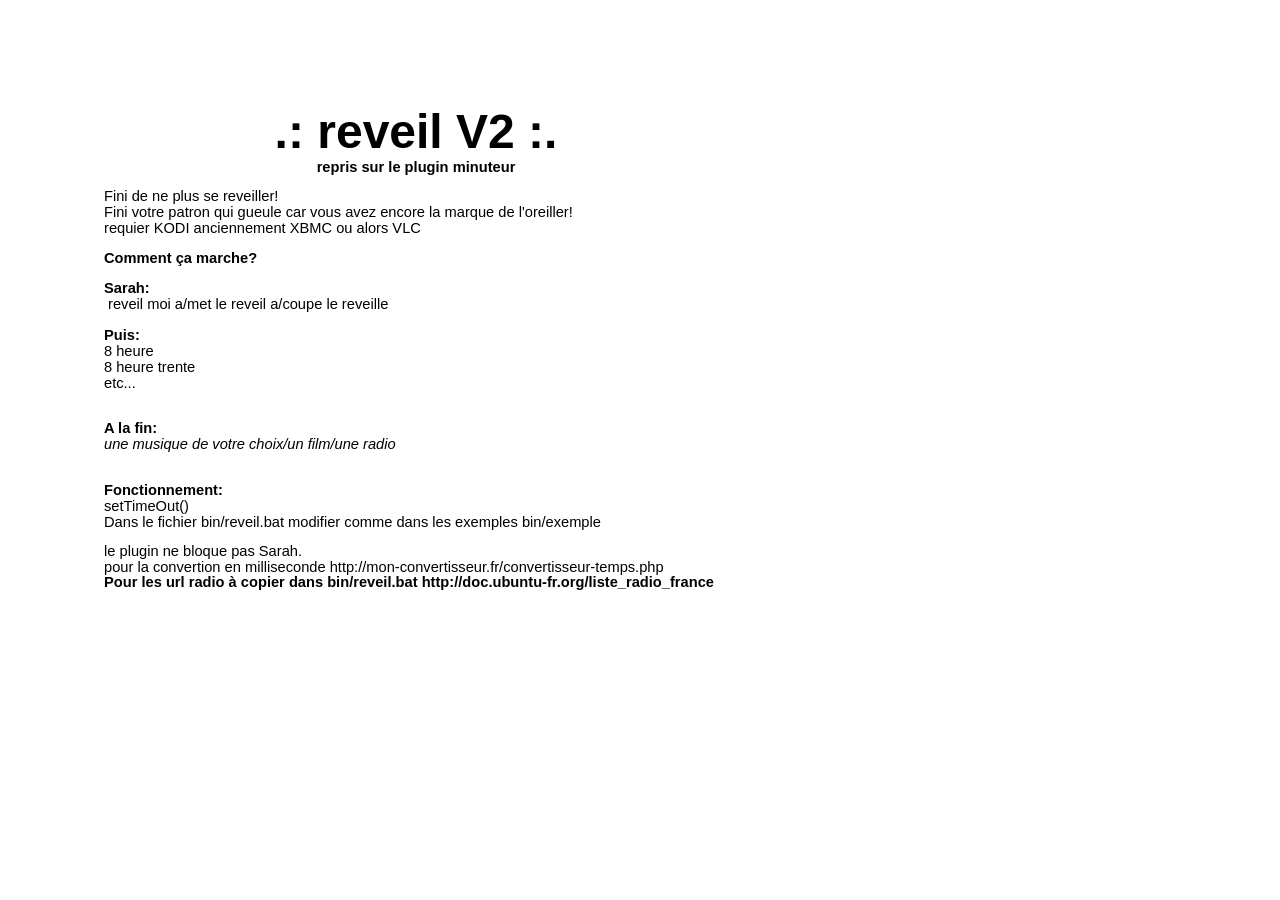
<file: reveil1/index.html>
<html><head><title>index</title><style type="text/css">ol{margin:0;padding:0}.c2{max-width:468pt;background-color:#ffffff;padding:72pt 72pt 72pt 72pt}.c0{height:11pt;direction:ltr}.c6{color:#0000ff}.c3{font-weight:bold}.c5{text-align:center}.c8{font-size:36pt}.c1{direction:ltr}.c7{color:#ff0000}.c4{font-style:italic}.title{padding-top:0pt;line-height:1.15;text-align:left;color:#000000;font-size:21pt;font-family:"Trebuchet MS";padding-bottom:0pt}.subtitle{padding-top:0pt;line-height:1.15;text-align:left;color:#666666;font-style:italic;font-size:13pt;font-family:"Trebuchet MS";padding-bottom:10pt}li{color:#000000;font-size:11pt;font-family:"Arial"}p{color:#000000;font-size:11pt;margin:0;font-family:"Arial"}h1{padding-top:10pt;line-height:1.15;text-align:left;color:#000000;font-size:16pt;font-family:"Trebuchet MS";padding-bottom:0pt}h2{padding-top:10pt;line-height:1.15;text-align:left;color:#000000;font-size:13pt;font-family:"Trebuchet MS";font-weight:bold;padding-bottom:0pt}h3{padding-top:8pt;line-height:1.15;text-align:left;color:#666666;font-size:12pt;font-family:"Trebuchet MS";font-weight:bold;padding-bottom:0pt}h4{padding-top:8pt;line-height:1.15;text-align:left;color:#666666;font-size:11pt;text-decoration:underline;font-family:"Trebuchet MS";padding-bottom:0pt}h5{padding-top:8pt;line-height:1.15;text-align:left;color:#666666;font-size:11pt;font-family:"Trebuchet MS";padding-bottom:0pt}h6{padding-top:8pt;line-height:1.15;text-align:left;color:#666666;font-style:italic;font-size:11pt;font-family:"Trebuchet MS";padding-bottom:0pt}</style></head><body class="c2"><p class="c5 c1"><span class="c3 c8">.: reveil V2 :.</span></p><p class="c0 c5"><span class="c3">repris sur le plugin minuteur</span></p><p class="c0 c5"><span></span></p><p class="c1"><span>Fini de ne plus se reveiller!</span></p><p class="c1"><span>Fini votre patron qui gueule car vous avez encore la marque de l'oreiller!</span></p><p class="c0"><span>requier KODI anciennement XBMC ou alors VLC</span></p><p class="c1"><span></span></p><p class="c0"><span></span></p><p class="c1"><span class="c3">Comment &ccedil;a marche?</span></p><p class="c0"><span class="c3"></span></p><p class="c1"><span class="c3">Sarah:</span></p><p class="c1"><span class="c7">&nbsp;</span><span class="c7 c4"></span><span>reveil moi a/met le reveil a/coupe le reveille</span><span class="c6">&nbsp;</span><span class="c4 c6"></span></p><p class="c1"><span></span></p><p class="c1"><span></span></p><p class="c0"><span></span></p><p class="c1"><span class="c3">Puis:</span></p><p class="c1"><span>8 heure</span></p><p class="c1"><span>8 heure trente</span></p><p class="c1"><span></span></p><p class="c1"><span></span></p><p class="c1"><span>etc...</span></p><p class="c0"><span></span></p><p class="c0"><span></span></p><p class="c1"><span class="c3">A la fin:</span></p><p class="c1"><span class="c4">une musique de votre choix/un film/une radio</span></p><p class="c0"><span class="c3"></span></p><p class="c1"><span class="c3"></span></p><p class="c1"><span></span><span class="c4"></span></p><p class="c0"><span class="c3"></span></p><p class="c1"><span class="c3">Fonctionnement:</span></p><p class="c1"><span>setTimeOut()</span></p><p class="c0"><span>Dans le fichier bin/reveil.bat modifier comme dans les exemples bin/exemple</span></p><p class="c0"><span class="c3"></span></p><p class="c1"><span class="c3"></span></p><p class="c1"><span>le plugin ne bloque pas Sarah.</span></p><p class="c0"><span>pour la convertion en milliseconde         http://mon-convertisseur.fr/convertisseur-temps.php</span></p><p class="c1"><span class="c3">Pour les url radio à copier dans bin/reveil.bat    http://doc.ubuntu-fr.org/liste_radio_france</span></p><p class="c1"><span></span></p><p class="c1"><span></span></p><p class="c0"><span></span></p><p class="c1"><span>&nbsp;</span></p><p class="c0"><span></span></p><p class="c0"><span class="c3"></span></p></body></html>
</file>
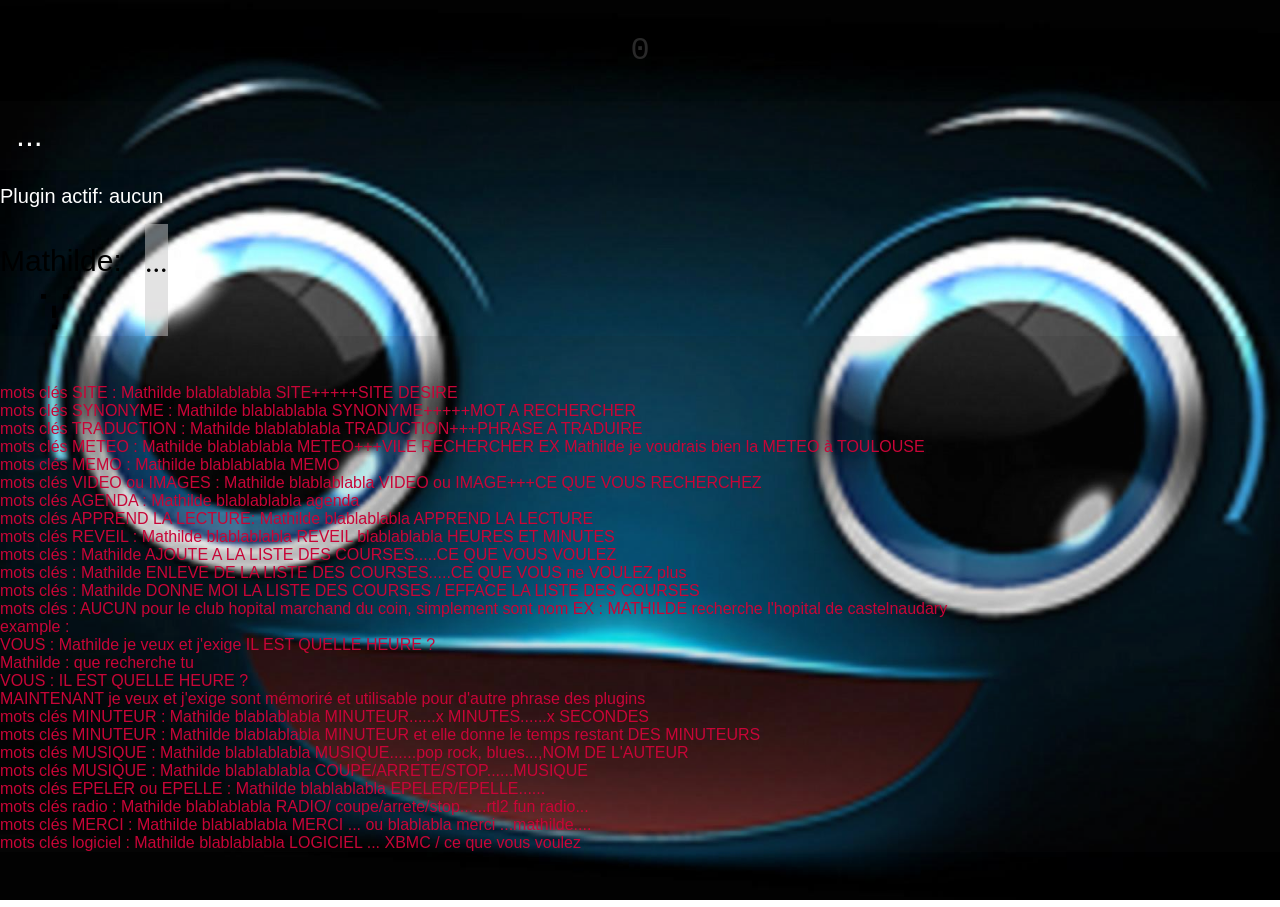
<file: scribe/static/index.html>
<!DOCTYPE html>
<html>
	<head>
		<meta charset="utf8">
		<title>Speech API</title>
		<link rel="stylesheet" href="style.css">
	</head>
	<body>
		<body background="visage.jpg">
		<div class="speech">
			<div class="confidence">0</div>
			<div class="transcript">...</div>
		</div>
		<div class="plugin">
			Plugin actif: <span class="plugin_name">aucun</span>
		</div>
		<div class="sarah">
			<div class="name">Mathilde:<div class="smiley">:-&#x00b7;</div></div>
			<div class="say">
				<span>D'accord, je m'en</span><span class="saying"> occuppe </span><span>tout de suite. Dois-je encore en faire plus ?</span>
			
      </div>
		</div>
<div class="vide">	

<div class="name0">mots clés SITE    	       : Mathilde blablablabla SITE+++++SITE DESIRE</div>
<div class="name1">mots clés SYNONYME          : Mathilde blablablabla SYNONYME+++++MOT A RECHERCHER</div>
<div class="name2">mots clés TRADUCTION		   : Mathilde blablablabla TRADUCTION+++PHRASE A TRADUIRE</div>
<div class="name3">mots clés METEO			   : Mathilde blablablabla METEO+++VILE RECHERCHER   EX Mathilde je voudrais bien la METEO à TOULOUSE</div>
<div class="name4">mots clés MEMO			   : Mathilde blablablabla MEMO</div>
<div class="name5">mots clés VIDEO ou IMAGES   : Mathilde blablablabla VIDEO ou IMAGE+++CE QUE VOUS RECHERCHEZ</div>
<div class="name6">mots clés AGENDA		   : Mathilde blablablabla agenda</div>
<div class="name7">mots clés APPREND LA LECTURE: Mathilde blablablabla APPREND LA LECTURE</div>
<div class="name8">mots clés REVEIL			   : Mathilde blablablabla REVEIL blablablabla HEURES ET MINUTES</div>
<div class="name9">mots clés    : Mathilde AJOUTE A LA LISTE DES COURSES.....CE QUE VOUS VOULEZ</div>
<div class="name10">mots clés   : Mathilde ENLEVE DE LA LISTE DES COURSES.....CE QUE VOUS ne VOULEZ plus</div>
<div class="name11">mots clés   : Mathilde DONNE MOI LA LISTE DES COURSES / EFFACE LA LISTE DES COURSES</div>
<div class="name12">mots clés   : AUCUN pour le club hopital marchand du coin, simplement sont nom EX : MATHILDE recherche l'hopital de castelnaudary</div>
<div class="name13">example : </div>
<div class="name14">VOUS :      Mathilde je veux et j'exige IL EST QUELLE HEURE ?</div>
<div class="name15">Mathilde  : que recherche tu</div>
<div class="name16">VOUS : IL EST QUELLE HEURE ?</div>
<div class="name17">MAINTENANT je veux et j'exige sont mémoriré et utilisable pour d'autre phrase des plugins</div>
<div class="name18">mots clés MINUTEUR          : Mathilde blablablabla MINUTEUR......x MINUTES......x SECONDES</div>
<div class="name19">mots clés MINUTEUR          : Mathilde blablablabla MINUTEUR et elle donne le temps restant DES MINUTEURS</div>
<div class="name20">mots clés MUSIQUE           : Mathilde blablablabla MUSIQUE......pop rock, blues...,NOM DE L'AUTEUR</div>
<div class="name21">mots clés MUSIQUE           : Mathilde blablablabla COUPE/ARRETE/STOP......MUSIQUE</div>
<div class="name22">mots clés EPELER ou EPELLE  : Mathilde blablablabla EPELER/EPELLE......</div>
<div class="name23">mots clés radio				: Mathilde blablablabla RADIO/ coupe/arrete/stop......rtl2 fun radio...</div>
<div class="name24">mots clés MERCI				: Mathilde blablablabla MERCI   ... ou blablabla merci ...mathilde....</div>
<div class="name25">mots clés logiciel			: Mathilde blablablabla LOGICIEL   ... XBMC / ce que vous voulez</div>
</div>
		<script src="speech.js"></script>
	</body>
</html>

<!doctype html>
<html>
	<head>
		<title>Volume Meter Sample</title>
		<style>
		</style>
		<!-- Include the volume meter component -->
		<script src="volume-meter.js"></script>
		<!-- Include the main app logic -->
		<script src="main.js"></script>
	</head>
	<body>
		
		<canvas id="meter" width="500" height="50"></canvas>

		
	
	</body>
</html>
</file>
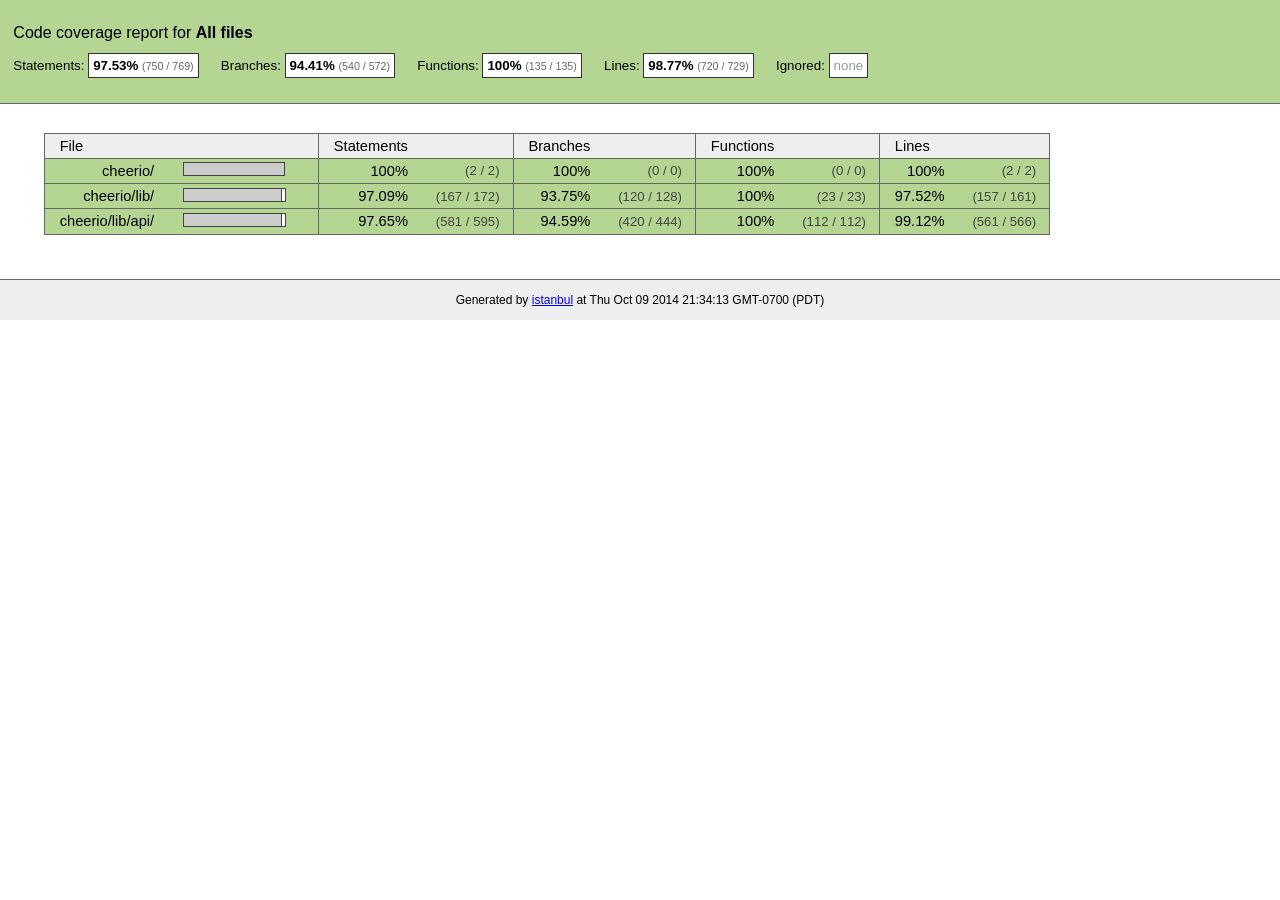
<file: modules/cheerio/coverage/lcov-report/index.html>
<!doctype html>
<html lang="en">
<head>
    <title>Code coverage report for All files</title>
    <meta charset="utf-8">

    <link rel="stylesheet" href="prettify.css">

    <style>
        body, html {
            margin:0; padding: 0;
        }
        body {
            font-family: Helvetica Neue, Helvetica,Arial;
            font-size: 10pt;
        }
        div.header, div.footer {
            background: #eee;
            padding: 1em;
        }
        div.header {
            z-index: 100;
            position: fixed;
            top: 0;
            border-bottom: 1px solid #666;
            width: 100%;
        }
        div.footer {
            border-top: 1px solid #666;
        }
        div.body {
            margin-top: 10em;
        }
        div.meta {
            font-size: 90%;
            text-align: center;
        }
        h1, h2, h3 {
            font-weight: normal;
        }
        h1 {
            font-size: 12pt;
        }
        h2 {
            font-size: 10pt;
        }
        pre {
            font-family: Consolas, Menlo, Monaco, monospace;
            margin: 0;
            padding: 0;
            line-height: 14px;
            font-size: 14px;
            -moz-tab-size: 2;
            -o-tab-size:  2;
            tab-size: 2;
        }

        div.path { font-size: 110%; }
        div.path a:link, div.path a:visited { color: #000; }
        table.coverage { border-collapse: collapse; margin:0; padding: 0 }

        table.coverage td {
            margin: 0;
            padding: 0;
            color: #111;
            vertical-align: top;
        }
        table.coverage td.line-count {
            width: 50px;
            text-align: right;
            padding-right: 5px;
        }
        table.coverage td.line-coverage {
            color: #777 !important;
            text-align: right;
            border-left: 1px solid #666;
            border-right: 1px solid #666;
        }

        table.coverage td.text {
        }

        table.coverage td span.cline-any {
            display: inline-block;
            padding: 0 5px;
            width: 40px;
        }
        table.coverage td span.cline-neutral {
            background: #eee;
        }
        table.coverage td span.cline-yes {
            background: #b5d592;
            color: #999;
        }
        table.coverage td span.cline-no {
            background: #fc8c84;
        }

        .cstat-yes { color: #111; }
        .cstat-no { background: #fc8c84; color: #111; }
        .fstat-no { background: #ffc520; color: #111 !important; }
        .cbranch-no { background:  yellow !important; color: #111; }

        .cstat-skip { background: #ddd; color: #111; }
        .fstat-skip { background: #ddd; color: #111 !important; }
        .cbranch-skip { background: #ddd !important; color: #111; }

        .missing-if-branch {
            display: inline-block;
            margin-right: 10px;
            position: relative;
            padding: 0 4px;
            background: black;
            color: yellow;
        }

        .skip-if-branch {
            display: none;
            margin-right: 10px;
            position: relative;
            padding: 0 4px;
            background: #ccc;
            color: white;
        }

        .missing-if-branch .typ, .skip-if-branch .typ {
            color: inherit !important;
        }

        .entity, .metric { font-weight: bold; }
        .metric { display: inline-block; border: 1px solid #333; padding: 0.3em; background: white; }
        .metric small { font-size: 80%; font-weight: normal; color: #666; }

        div.coverage-summary table { border-collapse: collapse; margin: 3em; font-size: 110%; }
        div.coverage-summary td, div.coverage-summary table  th { margin: 0; padding: 0.25em 1em; border-top: 1px solid #666; border-bottom: 1px solid #666; }
        div.coverage-summary th { text-align: left; border: 1px solid #666; background: #eee; font-weight: normal; }
        div.coverage-summary th.file { border-right: none !important; }
        div.coverage-summary th.pic { border-left: none !important; text-align: right; }
        div.coverage-summary th.pct { border-right: none !important; }
        div.coverage-summary th.abs { border-left: none !important; text-align: right; }
        div.coverage-summary td.pct { text-align: right; border-left: 1px solid #666; }
        div.coverage-summary td.abs { text-align: right; font-size: 90%; color: #444; border-right: 1px solid #666; }
        div.coverage-summary td.file { text-align: right; border-left: 1px solid #666; white-space: nowrap;  }
        div.coverage-summary td.pic { min-width: 120px !important;  }
        div.coverage-summary a:link { text-decoration: none; color: #000; }
        div.coverage-summary a:visited { text-decoration: none; color: #333; }
        div.coverage-summary a:hover { text-decoration: underline; }
        div.coverage-summary tfoot td { border-top: 1px solid #666; }

        div.coverage-summary .yui3-datatable-sort-indicator, div.coverage-summary .dummy-sort-indicator {
            height: 10px;
            width: 7px;
            display: inline-block;
            margin-left: 0.5em;
        }
        div.coverage-summary .yui3-datatable-sort-indicator {
            background: url("https://yui-s.yahooapis.com/3.6.0/build/datatable-sort/assets/skins/sam/sort-arrow-sprite.png") no-repeat scroll 0 0 transparent;
        }
        div.coverage-summary .yui3-datatable-sorted .yui3-datatable-sort-indicator {
            background-position: 0 -20px;
        }
        div.coverage-summary .yui3-datatable-sorted-desc .yui3-datatable-sort-indicator {
            background-position: 0 -10px;
        }

        .high { background: #b5d592 !important; }
        .medium { background: #ffe87c !important; }
        .low { background: #fc8c84 !important; }

        span.cover-fill, span.cover-empty {
            display:inline-block;
            border:1px solid #444;
            background: white;
            height: 12px;
        }
        span.cover-fill {
            background: #ccc;
            border-right: 1px solid #444;
        }
        span.cover-empty {
            background: white;
            border-left: none;
        }
        span.cover-full {
            border-right: none !important;
        }
        pre.prettyprint {
            border: none !important;
            padding: 0 !important;
            margin: 0 !important;
        }
        .com { color: #999 !important; }
        .ignore-none { color: #999; font-weight: normal; }

    </style>
</head>
<body>
<div class="header high">
    <h1>Code coverage report for <span class="entity">All files</span></h1>
    <h2>
        
        Statements: <span class="metric">97.53% <small>(750 / 769)</small></span> &nbsp;&nbsp;&nbsp;&nbsp;
        
        
        Branches: <span class="metric">94.41% <small>(540 / 572)</small></span> &nbsp;&nbsp;&nbsp;&nbsp;
        
        
        Functions: <span class="metric">100% <small>(135 / 135)</small></span> &nbsp;&nbsp;&nbsp;&nbsp;
        
        
        Lines: <span class="metric">98.77% <small>(720 / 729)</small></span> &nbsp;&nbsp;&nbsp;&nbsp;
        
        Ignored: <span class="metric"><span class="ignore-none">none</span></span> &nbsp;&nbsp;&nbsp;&nbsp;
    </h2>
    <div class="path"></div>
</div>
<div class="body">
<div class="coverage-summary">
<table>
<thead>
<tr>
   <th data-col="file" data-fmt="html" data-html="true" class="file">File</th>
   <th data-col="pic" data-type="number" data-fmt="html" data-html="true" class="pic"></th>
   <th data-col="statements" data-type="number" data-fmt="pct" class="pct">Statements</th>
   <th data-col="statements_raw" data-type="number" data-fmt="html" class="abs"></th>
   <th data-col="branches" data-type="number" data-fmt="pct" class="pct">Branches</th>
   <th data-col="branches_raw" data-type="number" data-fmt="html" class="abs"></th>
   <th data-col="functions" data-type="number" data-fmt="pct" class="pct">Functions</th>
   <th data-col="functions_raw" data-type="number" data-fmt="html" class="abs"></th>
   <th data-col="lines" data-type="number" data-fmt="pct" class="pct">Lines</th>
   <th data-col="lines_raw" data-type="number" data-fmt="html" class="abs"></th>
</tr>
</thead>
<tbody><tr>
	<td class="file high" data-value="cheerio/"><a href="cheerio/index.html">cheerio/</a></td>
	<td data-value="100" class="pic high"><span class="cover-fill cover-full" style="width: 100px;"></span><span class="cover-empty" style="width:0px;"></span></td>
	<td data-value="100" class="pct high">100%</td>
	<td data-value="2" class="abs high">(2&nbsp;/&nbsp;2)</td>
	<td data-value="100" class="pct high">100%</td>
	<td data-value="0" class="abs high">(0&nbsp;/&nbsp;0)</td>
	<td data-value="100" class="pct high">100%</td>
	<td data-value="0" class="abs high">(0&nbsp;/&nbsp;0)</td>
	<td data-value="100" class="pct high">100%</td>
	<td data-value="2" class="abs high">(2&nbsp;/&nbsp;2)</td>
	</tr>

<tr>
	<td class="file high" data-value="cheerio/lib/"><a href="cheerio/lib/index.html">cheerio/lib/</a></td>
	<td data-value="97.09" class="pic high"><span class="cover-fill" style="width: 97px;"></span><span class="cover-empty" style="width:3px;"></span></td>
	<td data-value="97.09" class="pct high">97.09%</td>
	<td data-value="172" class="abs high">(167&nbsp;/&nbsp;172)</td>
	<td data-value="93.75" class="pct high">93.75%</td>
	<td data-value="128" class="abs high">(120&nbsp;/&nbsp;128)</td>
	<td data-value="100" class="pct high">100%</td>
	<td data-value="23" class="abs high">(23&nbsp;/&nbsp;23)</td>
	<td data-value="97.52" class="pct high">97.52%</td>
	<td data-value="161" class="abs high">(157&nbsp;/&nbsp;161)</td>
	</tr>

<tr>
	<td class="file high" data-value="cheerio/lib/api/"><a href="cheerio/lib/api/index.html">cheerio/lib/api/</a></td>
	<td data-value="97.65" class="pic high"><span class="cover-fill" style="width: 97px;"></span><span class="cover-empty" style="width:3px;"></span></td>
	<td data-value="97.65" class="pct high">97.65%</td>
	<td data-value="595" class="abs high">(581&nbsp;/&nbsp;595)</td>
	<td data-value="94.59" class="pct high">94.59%</td>
	<td data-value="444" class="abs high">(420&nbsp;/&nbsp;444)</td>
	<td data-value="100" class="pct high">100%</td>
	<td data-value="112" class="abs high">(112&nbsp;/&nbsp;112)</td>
	<td data-value="99.12" class="pct high">99.12%</td>
	<td data-value="566" class="abs high">(561&nbsp;/&nbsp;566)</td>
	</tr>

</tbody>
</table>
</div>
</div>
<div class="footer">
    <div class="meta">Generated by <a href="http://istanbul-js.org/" target="_blank">istanbul</a> at Thu Oct 09 2014 21:34:13 GMT-0700 (PDT)</div>
</div>

<script src="prettify.js"></script>

<script src="https://yui-s.yahooapis.com/3.6.0/build/yui/yui-min.js"></script>
<script>

    YUI().use('datatable', function (Y) {

        var formatters = {
          pct: function (o) {
              o.className += o.record.get('classes')[o.column.key];
              try {
                  return o.value.toFixed(2) + '%';
              } catch (ex) { return o.value + '%'; }
          },
          html: function (o) {
              o.className += o.record.get('classes')[o.column.key];
              return o.record.get(o.column.key + '_html');
          }
        },
          defaultFormatter = function (o) {
              o.className += o.record.get('classes')[o.column.key];
              return o.value;
          };

        function getColumns(theadNode) {
            var colNodes = theadNode.all('tr th'),
                cols = [],
                col;
            colNodes.each(function (colNode) {
                col = {
                    key: colNode.getAttribute('data-col'),
                    label: colNode.get('innerHTML') || ' ',
                    sortable: !colNode.getAttribute('data-nosort'),
                    className: colNode.getAttribute('class'),
                    type: colNode.getAttribute('data-type'),
                    allowHTML: colNode.getAttribute('data-html') === 'true' || colNode.getAttribute('data-fmt') === 'html'
                };
                col.formatter = formatters[colNode.getAttribute('data-fmt')] || defaultFormatter;
                cols.push(col);
            });
            return cols;
        }

        function getRowData(trNode, cols) {
            var tdNodes = trNode.all('td'),
                    i,
                    row = { classes: {} },
                    node,
                    name;
            for (i = 0; i < cols.length; i += 1) {
                name = cols[i].key;
                node = tdNodes.item(i);
                row[name] = node.getAttribute('data-value') || node.get('innerHTML');
                row[name + '_html'] = node.get('innerHTML');
                row.classes[name] = node.getAttribute('class');
                //Y.log('Name: ' + name + '; Value: ' + row[name]);
                if (cols[i].type === 'number') { row[name] = row[name] * 1; }
            }
            //Y.log(row);
            return row;
        }

        function getData(tbodyNode, cols) {
            var data = [];
            tbodyNode.all('tr').each(function (trNode) {
                data.push(getRowData(trNode, cols));
            });
            return data;
        }

        function replaceTable(node) {
            if (!node) { return; }
            var cols = getColumns(node.one('thead')),
                data = getData(node.one('tbody'), cols),
                table,
                parent = node.get('parentNode');

            table = new Y.DataTable({
                columns: cols,
                data: data,
                sortBy: 'file'
            });
            parent.set('innerHTML', '');
            table.render(parent);
        }

        Y.on('domready', function () {
            replaceTable(Y.one('div.coverage-summary table'));
            if (typeof prettyPrint === 'function') {
                prettyPrint();
            }
        });
    });
</script>
</body>
</html>
</file>
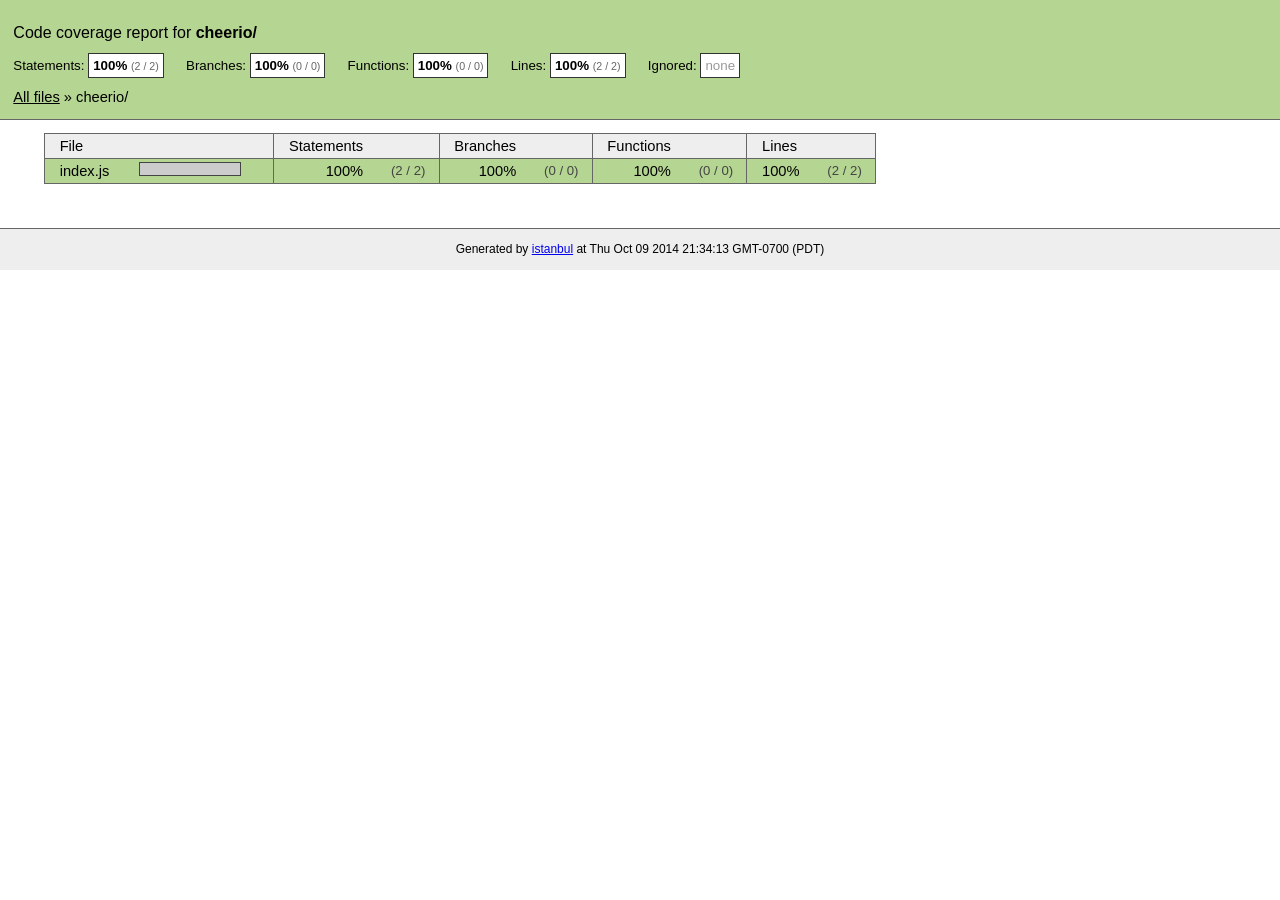
<file: modules/cheerio/coverage/lcov-report/cheerio/index.html>
<!doctype html>
<html lang="en">
<head>
    <title>Code coverage report for cheerio/</title>
    <meta charset="utf-8">

    <link rel="stylesheet" href="../prettify.css">

    <style>
        body, html {
            margin:0; padding: 0;
        }
        body {
            font-family: Helvetica Neue, Helvetica,Arial;
            font-size: 10pt;
        }
        div.header, div.footer {
            background: #eee;
            padding: 1em;
        }
        div.header {
            z-index: 100;
            position: fixed;
            top: 0;
            border-bottom: 1px solid #666;
            width: 100%;
        }
        div.footer {
            border-top: 1px solid #666;
        }
        div.body {
            margin-top: 10em;
        }
        div.meta {
            font-size: 90%;
            text-align: center;
        }
        h1, h2, h3 {
            font-weight: normal;
        }
        h1 {
            font-size: 12pt;
        }
        h2 {
            font-size: 10pt;
        }
        pre {
            font-family: Consolas, Menlo, Monaco, monospace;
            margin: 0;
            padding: 0;
            line-height: 14px;
            font-size: 14px;
            -moz-tab-size: 2;
            -o-tab-size:  2;
            tab-size: 2;
        }

        div.path { font-size: 110%; }
        div.path a:link, div.path a:visited { color: #000; }
        table.coverage { border-collapse: collapse; margin:0; padding: 0 }

        table.coverage td {
            margin: 0;
            padding: 0;
            color: #111;
            vertical-align: top;
        }
        table.coverage td.line-count {
            width: 50px;
            text-align: right;
            padding-right: 5px;
        }
        table.coverage td.line-coverage {
            color: #777 !important;
            text-align: right;
            border-left: 1px solid #666;
            border-right: 1px solid #666;
        }

        table.coverage td.text {
        }

        table.coverage td span.cline-any {
            display: inline-block;
            padding: 0 5px;
            width: 40px;
        }
        table.coverage td span.cline-neutral {
            background: #eee;
        }
        table.coverage td span.cline-yes {
            background: #b5d592;
            color: #999;
        }
        table.coverage td span.cline-no {
            background: #fc8c84;
        }

        .cstat-yes { color: #111; }
        .cstat-no { background: #fc8c84; color: #111; }
        .fstat-no { background: #ffc520; color: #111 !important; }
        .cbranch-no { background:  yellow !important; color: #111; }

        .cstat-skip { background: #ddd; color: #111; }
        .fstat-skip { background: #ddd; color: #111 !important; }
        .cbranch-skip { background: #ddd !important; color: #111; }

        .missing-if-branch {
            display: inline-block;
            margin-right: 10px;
            position: relative;
            padding: 0 4px;
            background: black;
            color: yellow;
        }

        .skip-if-branch {
            display: none;
            margin-right: 10px;
            position: relative;
            padding: 0 4px;
            background: #ccc;
            color: white;
        }

        .missing-if-branch .typ, .skip-if-branch .typ {
            color: inherit !important;
        }

        .entity, .metric { font-weight: bold; }
        .metric { display: inline-block; border: 1px solid #333; padding: 0.3em; background: white; }
        .metric small { font-size: 80%; font-weight: normal; color: #666; }

        div.coverage-summary table { border-collapse: collapse; margin: 3em; font-size: 110%; }
        div.coverage-summary td, div.coverage-summary table  th { margin: 0; padding: 0.25em 1em; border-top: 1px solid #666; border-bottom: 1px solid #666; }
        div.coverage-summary th { text-align: left; border: 1px solid #666; background: #eee; font-weight: normal; }
        div.coverage-summary th.file { border-right: none !important; }
        div.coverage-summary th.pic { border-left: none !important; text-align: right; }
        div.coverage-summary th.pct { border-right: none !important; }
        div.coverage-summary th.abs { border-left: none !important; text-align: right; }
        div.coverage-summary td.pct { text-align: right; border-left: 1px solid #666; }
        div.coverage-summary td.abs { text-align: right; font-size: 90%; color: #444; border-right: 1px solid #666; }
        div.coverage-summary td.file { text-align: right; border-left: 1px solid #666; white-space: nowrap;  }
        div.coverage-summary td.pic { min-width: 120px !important;  }
        div.coverage-summary a:link { text-decoration: none; color: #000; }
        div.coverage-summary a:visited { text-decoration: none; color: #333; }
        div.coverage-summary a:hover { text-decoration: underline; }
        div.coverage-summary tfoot td { border-top: 1px solid #666; }

        div.coverage-summary .yui3-datatable-sort-indicator, div.coverage-summary .dummy-sort-indicator {
            height: 10px;
            width: 7px;
            display: inline-block;
            margin-left: 0.5em;
        }
        div.coverage-summary .yui3-datatable-sort-indicator {
            background: url("https://yui-s.yahooapis.com/3.6.0/build/datatable-sort/assets/skins/sam/sort-arrow-sprite.png") no-repeat scroll 0 0 transparent;
        }
        div.coverage-summary .yui3-datatable-sorted .yui3-datatable-sort-indicator {
            background-position: 0 -20px;
        }
        div.coverage-summary .yui3-datatable-sorted-desc .yui3-datatable-sort-indicator {
            background-position: 0 -10px;
        }

        .high { background: #b5d592 !important; }
        .medium { background: #ffe87c !important; }
        .low { background: #fc8c84 !important; }

        span.cover-fill, span.cover-empty {
            display:inline-block;
            border:1px solid #444;
            background: white;
            height: 12px;
        }
        span.cover-fill {
            background: #ccc;
            border-right: 1px solid #444;
        }
        span.cover-empty {
            background: white;
            border-left: none;
        }
        span.cover-full {
            border-right: none !important;
        }
        pre.prettyprint {
            border: none !important;
            padding: 0 !important;
            margin: 0 !important;
        }
        .com { color: #999 !important; }
        .ignore-none { color: #999; font-weight: normal; }

    </style>
</head>
<body>
<div class="header high">
    <h1>Code coverage report for <span class="entity">cheerio/</span></h1>
    <h2>
        
        Statements: <span class="metric">100% <small>(2 / 2)</small></span> &nbsp;&nbsp;&nbsp;&nbsp;
        
        
        Branches: <span class="metric">100% <small>(0 / 0)</small></span> &nbsp;&nbsp;&nbsp;&nbsp;
        
        
        Functions: <span class="metric">100% <small>(0 / 0)</small></span> &nbsp;&nbsp;&nbsp;&nbsp;
        
        
        Lines: <span class="metric">100% <small>(2 / 2)</small></span> &nbsp;&nbsp;&nbsp;&nbsp;
        
        Ignored: <span class="metric"><span class="ignore-none">none</span></span> &nbsp;&nbsp;&nbsp;&nbsp;
    </h2>
    <div class="path"><a href="../index.html">All files</a> &#187; cheerio/</div>
</div>
<div class="body">
<div class="coverage-summary">
<table>
<thead>
<tr>
   <th data-col="file" data-fmt="html" data-html="true" class="file">File</th>
   <th data-col="pic" data-type="number" data-fmt="html" data-html="true" class="pic"></th>
   <th data-col="statements" data-type="number" data-fmt="pct" class="pct">Statements</th>
   <th data-col="statements_raw" data-type="number" data-fmt="html" class="abs"></th>
   <th data-col="branches" data-type="number" data-fmt="pct" class="pct">Branches</th>
   <th data-col="branches_raw" data-type="number" data-fmt="html" class="abs"></th>
   <th data-col="functions" data-type="number" data-fmt="pct" class="pct">Functions</th>
   <th data-col="functions_raw" data-type="number" data-fmt="html" class="abs"></th>
   <th data-col="lines" data-type="number" data-fmt="pct" class="pct">Lines</th>
   <th data-col="lines_raw" data-type="number" data-fmt="html" class="abs"></th>
</tr>
</thead>
<tbody><tr>
	<td class="file high" data-value="index.js"><a href="index.js.html">index.js</a></td>
	<td data-value="100" class="pic high"><span class="cover-fill cover-full" style="width: 100px;"></span><span class="cover-empty" style="width:0px;"></span></td>
	<td data-value="100" class="pct high">100%</td>
	<td data-value="2" class="abs high">(2&nbsp;/&nbsp;2)</td>
	<td data-value="100" class="pct high">100%</td>
	<td data-value="0" class="abs high">(0&nbsp;/&nbsp;0)</td>
	<td data-value="100" class="pct high">100%</td>
	<td data-value="0" class="abs high">(0&nbsp;/&nbsp;0)</td>
	<td data-value="100" class="pct high">100%</td>
	<td data-value="2" class="abs high">(2&nbsp;/&nbsp;2)</td>
	</tr>

</tbody>
</table>
</div>
</div>
<div class="footer">
    <div class="meta">Generated by <a href="http://istanbul-js.org/" target="_blank">istanbul</a> at Thu Oct 09 2014 21:34:13 GMT-0700 (PDT)</div>
</div>

<script src="../prettify.js"></script>

<script src="https://yui-s.yahooapis.com/3.6.0/build/yui/yui-min.js"></script>
<script>

    YUI().use('datatable', function (Y) {

        var formatters = {
          pct: function (o) {
              o.className += o.record.get('classes')[o.column.key];
              try {
                  return o.value.toFixed(2) + '%';
              } catch (ex) { return o.value + '%'; }
          },
          html: function (o) {
              o.className += o.record.get('classes')[o.column.key];
              return o.record.get(o.column.key + '_html');
          }
        },
          defaultFormatter = function (o) {
              o.className += o.record.get('classes')[o.column.key];
              return o.value;
          };

        function getColumns(theadNode) {
            var colNodes = theadNode.all('tr th'),
                cols = [],
                col;
            colNodes.each(function (colNode) {
                col = {
                    key: colNode.getAttribute('data-col'),
                    label: colNode.get('innerHTML') || ' ',
                    sortable: !colNode.getAttribute('data-nosort'),
                    className: colNode.getAttribute('class'),
                    type: colNode.getAttribute('data-type'),
                    allowHTML: colNode.getAttribute('data-html') === 'true' || colNode.getAttribute('data-fmt') === 'html'
                };
                col.formatter = formatters[colNode.getAttribute('data-fmt')] || defaultFormatter;
                cols.push(col);
            });
            return cols;
        }

        function getRowData(trNode, cols) {
            var tdNodes = trNode.all('td'),
                    i,
                    row = { classes: {} },
                    node,
                    name;
            for (i = 0; i < cols.length; i += 1) {
                name = cols[i].key;
                node = tdNodes.item(i);
                row[name] = node.getAttribute('data-value') || node.get('innerHTML');
                row[name + '_html'] = node.get('innerHTML');
                row.classes[name] = node.getAttribute('class');
                //Y.log('Name: ' + name + '; Value: ' + row[name]);
                if (cols[i].type === 'number') { row[name] = row[name] * 1; }
            }
            //Y.log(row);
            return row;
        }

        function getData(tbodyNode, cols) {
            var data = [];
            tbodyNode.all('tr').each(function (trNode) {
                data.push(getRowData(trNode, cols));
            });
            return data;
        }

        function replaceTable(node) {
            if (!node) { return; }
            var cols = getColumns(node.one('thead')),
                data = getData(node.one('tbody'), cols),
                table,
                parent = node.get('parentNode');

            table = new Y.DataTable({
                columns: cols,
                data: data,
                sortBy: 'file'
            });
            parent.set('innerHTML', '');
            table.render(parent);
        }

        Y.on('domready', function () {
            replaceTable(Y.one('div.coverage-summary table'));
            if (typeof prettyPrint === 'function') {
                prettyPrint();
            }
        });
    });
</script>
</body>
</html>
</file>
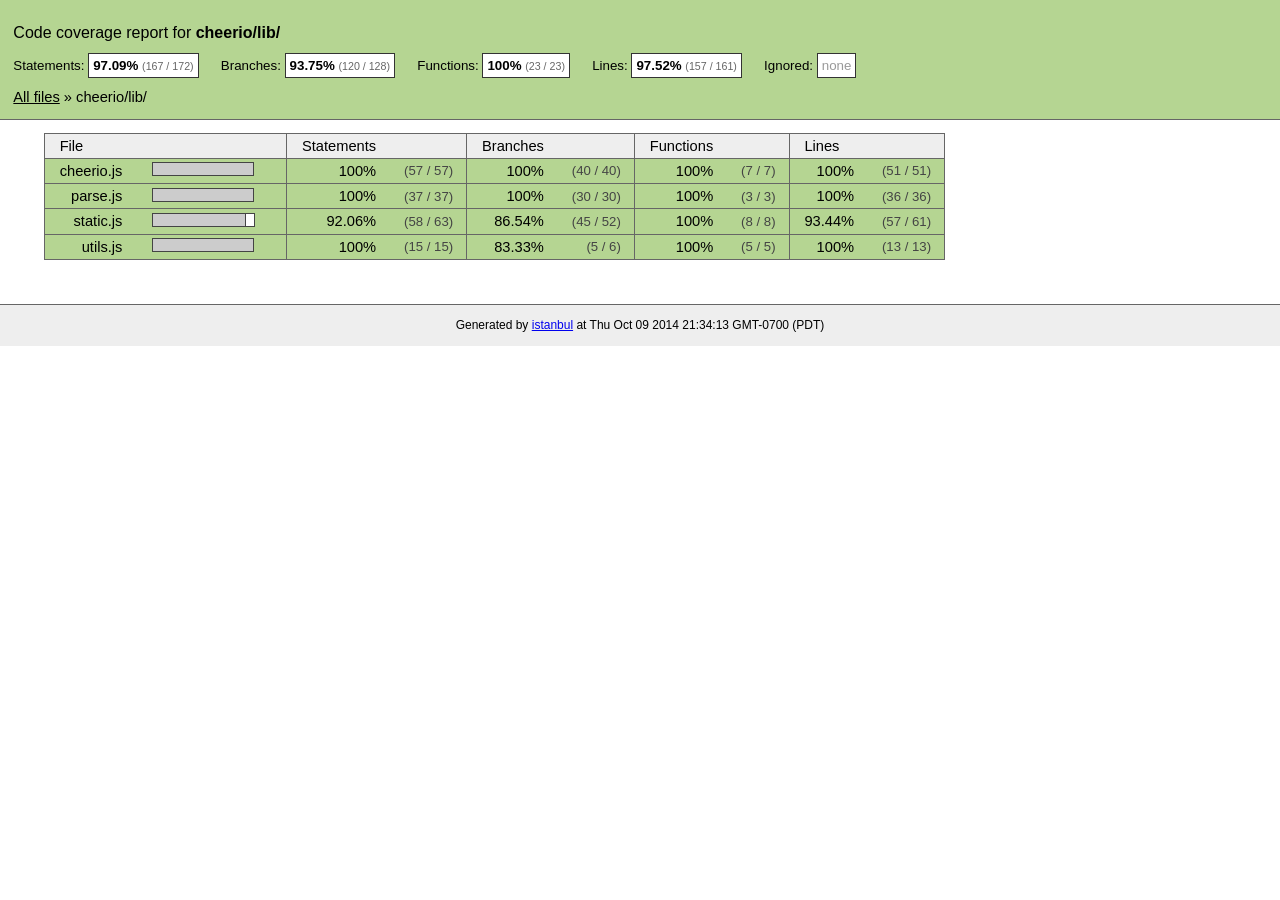
<file: modules/cheerio/coverage/lcov-report/cheerio/lib/index.html>
<!doctype html>
<html lang="en">
<head>
    <title>Code coverage report for cheerio/lib/</title>
    <meta charset="utf-8">

    <link rel="stylesheet" href="../../prettify.css">

    <style>
        body, html {
            margin:0; padding: 0;
        }
        body {
            font-family: Helvetica Neue, Helvetica,Arial;
            font-size: 10pt;
        }
        div.header, div.footer {
            background: #eee;
            padding: 1em;
        }
        div.header {
            z-index: 100;
            position: fixed;
            top: 0;
            border-bottom: 1px solid #666;
            width: 100%;
        }
        div.footer {
            border-top: 1px solid #666;
        }
        div.body {
            margin-top: 10em;
        }
        div.meta {
            font-size: 90%;
            text-align: center;
        }
        h1, h2, h3 {
            font-weight: normal;
        }
        h1 {
            font-size: 12pt;
        }
        h2 {
            font-size: 10pt;
        }
        pre {
            font-family: Consolas, Menlo, Monaco, monospace;
            margin: 0;
            padding: 0;
            line-height: 14px;
            font-size: 14px;
            -moz-tab-size: 2;
            -o-tab-size:  2;
            tab-size: 2;
        }

        div.path { font-size: 110%; }
        div.path a:link, div.path a:visited { color: #000; }
        table.coverage { border-collapse: collapse; margin:0; padding: 0 }

        table.coverage td {
            margin: 0;
            padding: 0;
            color: #111;
            vertical-align: top;
        }
        table.coverage td.line-count {
            width: 50px;
            text-align: right;
            padding-right: 5px;
        }
        table.coverage td.line-coverage {
            color: #777 !important;
            text-align: right;
            border-left: 1px solid #666;
            border-right: 1px solid #666;
        }

        table.coverage td.text {
        }

        table.coverage td span.cline-any {
            display: inline-block;
            padding: 0 5px;
            width: 40px;
        }
        table.coverage td span.cline-neutral {
            background: #eee;
        }
        table.coverage td span.cline-yes {
            background: #b5d592;
            color: #999;
        }
        table.coverage td span.cline-no {
            background: #fc8c84;
        }

        .cstat-yes { color: #111; }
        .cstat-no { background: #fc8c84; color: #111; }
        .fstat-no { background: #ffc520; color: #111 !important; }
        .cbranch-no { background:  yellow !important; color: #111; }

        .cstat-skip { background: #ddd; color: #111; }
        .fstat-skip { background: #ddd; color: #111 !important; }
        .cbranch-skip { background: #ddd !important; color: #111; }

        .missing-if-branch {
            display: inline-block;
            margin-right: 10px;
            position: relative;
            padding: 0 4px;
            background: black;
            color: yellow;
        }

        .skip-if-branch {
            display: none;
            margin-right: 10px;
            position: relative;
            padding: 0 4px;
            background: #ccc;
            color: white;
        }

        .missing-if-branch .typ, .skip-if-branch .typ {
            color: inherit !important;
        }

        .entity, .metric { font-weight: bold; }
        .metric { display: inline-block; border: 1px solid #333; padding: 0.3em; background: white; }
        .metric small { font-size: 80%; font-weight: normal; color: #666; }

        div.coverage-summary table { border-collapse: collapse; margin: 3em; font-size: 110%; }
        div.coverage-summary td, div.coverage-summary table  th { margin: 0; padding: 0.25em 1em; border-top: 1px solid #666; border-bottom: 1px solid #666; }
        div.coverage-summary th { text-align: left; border: 1px solid #666; background: #eee; font-weight: normal; }
        div.coverage-summary th.file { border-right: none !important; }
        div.coverage-summary th.pic { border-left: none !important; text-align: right; }
        div.coverage-summary th.pct { border-right: none !important; }
        div.coverage-summary th.abs { border-left: none !important; text-align: right; }
        div.coverage-summary td.pct { text-align: right; border-left: 1px solid #666; }
        div.coverage-summary td.abs { text-align: right; font-size: 90%; color: #444; border-right: 1px solid #666; }
        div.coverage-summary td.file { text-align: right; border-left: 1px solid #666; white-space: nowrap;  }
        div.coverage-summary td.pic { min-width: 120px !important;  }
        div.coverage-summary a:link { text-decoration: none; color: #000; }
        div.coverage-summary a:visited { text-decoration: none; color: #333; }
        div.coverage-summary a:hover { text-decoration: underline; }
        div.coverage-summary tfoot td { border-top: 1px solid #666; }

        div.coverage-summary .yui3-datatable-sort-indicator, div.coverage-summary .dummy-sort-indicator {
            height: 10px;
            width: 7px;
            display: inline-block;
            margin-left: 0.5em;
        }
        div.coverage-summary .yui3-datatable-sort-indicator {
            background: url("https://yui-s.yahooapis.com/3.6.0/build/datatable-sort/assets/skins/sam/sort-arrow-sprite.png") no-repeat scroll 0 0 transparent;
        }
        div.coverage-summary .yui3-datatable-sorted .yui3-datatable-sort-indicator {
            background-position: 0 -20px;
        }
        div.coverage-summary .yui3-datatable-sorted-desc .yui3-datatable-sort-indicator {
            background-position: 0 -10px;
        }

        .high { background: #b5d592 !important; }
        .medium { background: #ffe87c !important; }
        .low { background: #fc8c84 !important; }

        span.cover-fill, span.cover-empty {
            display:inline-block;
            border:1px solid #444;
            background: white;
            height: 12px;
        }
        span.cover-fill {
            background: #ccc;
            border-right: 1px solid #444;
        }
        span.cover-empty {
            background: white;
            border-left: none;
        }
        span.cover-full {
            border-right: none !important;
        }
        pre.prettyprint {
            border: none !important;
            padding: 0 !important;
            margin: 0 !important;
        }
        .com { color: #999 !important; }
        .ignore-none { color: #999; font-weight: normal; }

    </style>
</head>
<body>
<div class="header high">
    <h1>Code coverage report for <span class="entity">cheerio/lib/</span></h1>
    <h2>
        
        Statements: <span class="metric">97.09% <small>(167 / 172)</small></span> &nbsp;&nbsp;&nbsp;&nbsp;
        
        
        Branches: <span class="metric">93.75% <small>(120 / 128)</small></span> &nbsp;&nbsp;&nbsp;&nbsp;
        
        
        Functions: <span class="metric">100% <small>(23 / 23)</small></span> &nbsp;&nbsp;&nbsp;&nbsp;
        
        
        Lines: <span class="metric">97.52% <small>(157 / 161)</small></span> &nbsp;&nbsp;&nbsp;&nbsp;
        
        Ignored: <span class="metric"><span class="ignore-none">none</span></span> &nbsp;&nbsp;&nbsp;&nbsp;
    </h2>
    <div class="path"><a href="../../index.html">All files</a> &#187; cheerio/lib/</div>
</div>
<div class="body">
<div class="coverage-summary">
<table>
<thead>
<tr>
   <th data-col="file" data-fmt="html" data-html="true" class="file">File</th>
   <th data-col="pic" data-type="number" data-fmt="html" data-html="true" class="pic"></th>
   <th data-col="statements" data-type="number" data-fmt="pct" class="pct">Statements</th>
   <th data-col="statements_raw" data-type="number" data-fmt="html" class="abs"></th>
   <th data-col="branches" data-type="number" data-fmt="pct" class="pct">Branches</th>
   <th data-col="branches_raw" data-type="number" data-fmt="html" class="abs"></th>
   <th data-col="functions" data-type="number" data-fmt="pct" class="pct">Functions</th>
   <th data-col="functions_raw" data-type="number" data-fmt="html" class="abs"></th>
   <th data-col="lines" data-type="number" data-fmt="pct" class="pct">Lines</th>
   <th data-col="lines_raw" data-type="number" data-fmt="html" class="abs"></th>
</tr>
</thead>
<tbody><tr>
	<td class="file high" data-value="cheerio.js"><a href="cheerio.js.html">cheerio.js</a></td>
	<td data-value="100" class="pic high"><span class="cover-fill cover-full" style="width: 100px;"></span><span class="cover-empty" style="width:0px;"></span></td>
	<td data-value="100" class="pct high">100%</td>
	<td data-value="57" class="abs high">(57&nbsp;/&nbsp;57)</td>
	<td data-value="100" class="pct high">100%</td>
	<td data-value="40" class="abs high">(40&nbsp;/&nbsp;40)</td>
	<td data-value="100" class="pct high">100%</td>
	<td data-value="7" class="abs high">(7&nbsp;/&nbsp;7)</td>
	<td data-value="100" class="pct high">100%</td>
	<td data-value="51" class="abs high">(51&nbsp;/&nbsp;51)</td>
	</tr>

<tr>
	<td class="file high" data-value="parse.js"><a href="parse.js.html">parse.js</a></td>
	<td data-value="100" class="pic high"><span class="cover-fill cover-full" style="width: 100px;"></span><span class="cover-empty" style="width:0px;"></span></td>
	<td data-value="100" class="pct high">100%</td>
	<td data-value="37" class="abs high">(37&nbsp;/&nbsp;37)</td>
	<td data-value="100" class="pct high">100%</td>
	<td data-value="30" class="abs high">(30&nbsp;/&nbsp;30)</td>
	<td data-value="100" class="pct high">100%</td>
	<td data-value="3" class="abs high">(3&nbsp;/&nbsp;3)</td>
	<td data-value="100" class="pct high">100%</td>
	<td data-value="36" class="abs high">(36&nbsp;/&nbsp;36)</td>
	</tr>

<tr>
	<td class="file high" data-value="static.js"><a href="static.js.html">static.js</a></td>
	<td data-value="92.06" class="pic high"><span class="cover-fill" style="width: 92px;"></span><span class="cover-empty" style="width:8px;"></span></td>
	<td data-value="92.06" class="pct high">92.06%</td>
	<td data-value="63" class="abs high">(58&nbsp;/&nbsp;63)</td>
	<td data-value="86.54" class="pct high">86.54%</td>
	<td data-value="52" class="abs high">(45&nbsp;/&nbsp;52)</td>
	<td data-value="100" class="pct high">100%</td>
	<td data-value="8" class="abs high">(8&nbsp;/&nbsp;8)</td>
	<td data-value="93.44" class="pct high">93.44%</td>
	<td data-value="61" class="abs high">(57&nbsp;/&nbsp;61)</td>
	</tr>

<tr>
	<td class="file high" data-value="utils.js"><a href="utils.js.html">utils.js</a></td>
	<td data-value="100" class="pic high"><span class="cover-fill cover-full" style="width: 100px;"></span><span class="cover-empty" style="width:0px;"></span></td>
	<td data-value="100" class="pct high">100%</td>
	<td data-value="15" class="abs high">(15&nbsp;/&nbsp;15)</td>
	<td data-value="83.33" class="pct high">83.33%</td>
	<td data-value="6" class="abs high">(5&nbsp;/&nbsp;6)</td>
	<td data-value="100" class="pct high">100%</td>
	<td data-value="5" class="abs high">(5&nbsp;/&nbsp;5)</td>
	<td data-value="100" class="pct high">100%</td>
	<td data-value="13" class="abs high">(13&nbsp;/&nbsp;13)</td>
	</tr>

</tbody>
</table>
</div>
</div>
<div class="footer">
    <div class="meta">Generated by <a href="http://istanbul-js.org/" target="_blank">istanbul</a> at Thu Oct 09 2014 21:34:13 GMT-0700 (PDT)</div>
</div>

<script src="../../prettify.js"></script>

<script src="https://yui-s.yahooapis.com/3.6.0/build/yui/yui-min.js"></script>
<script>

    YUI().use('datatable', function (Y) {

        var formatters = {
          pct: function (o) {
              o.className += o.record.get('classes')[o.column.key];
              try {
                  return o.value.toFixed(2) + '%';
              } catch (ex) { return o.value + '%'; }
          },
          html: function (o) {
              o.className += o.record.get('classes')[o.column.key];
              return o.record.get(o.column.key + '_html');
          }
        },
          defaultFormatter = function (o) {
              o.className += o.record.get('classes')[o.column.key];
              return o.value;
          };

        function getColumns(theadNode) {
            var colNodes = theadNode.all('tr th'),
                cols = [],
                col;
            colNodes.each(function (colNode) {
                col = {
                    key: colNode.getAttribute('data-col'),
                    label: colNode.get('innerHTML') || ' ',
                    sortable: !colNode.getAttribute('data-nosort'),
                    className: colNode.getAttribute('class'),
                    type: colNode.getAttribute('data-type'),
                    allowHTML: colNode.getAttribute('data-html') === 'true' || colNode.getAttribute('data-fmt') === 'html'
                };
                col.formatter = formatters[colNode.getAttribute('data-fmt')] || defaultFormatter;
                cols.push(col);
            });
            return cols;
        }

        function getRowData(trNode, cols) {
            var tdNodes = trNode.all('td'),
                    i,
                    row = { classes: {} },
                    node,
                    name;
            for (i = 0; i < cols.length; i += 1) {
                name = cols[i].key;
                node = tdNodes.item(i);
                row[name] = node.getAttribute('data-value') || node.get('innerHTML');
                row[name + '_html'] = node.get('innerHTML');
                row.classes[name] = node.getAttribute('class');
                //Y.log('Name: ' + name + '; Value: ' + row[name]);
                if (cols[i].type === 'number') { row[name] = row[name] * 1; }
            }
            //Y.log(row);
            return row;
        }

        function getData(tbodyNode, cols) {
            var data = [];
            tbodyNode.all('tr').each(function (trNode) {
                data.push(getRowData(trNode, cols));
            });
            return data;
        }

        function replaceTable(node) {
            if (!node) { return; }
            var cols = getColumns(node.one('thead')),
                data = getData(node.one('tbody'), cols),
                table,
                parent = node.get('parentNode');

            table = new Y.DataTable({
                columns: cols,
                data: data,
                sortBy: 'file'
            });
            parent.set('innerHTML', '');
            table.render(parent);
        }

        Y.on('domready', function () {
            replaceTable(Y.one('div.coverage-summary table'));
            if (typeof prettyPrint === 'function') {
                prettyPrint();
            }
        });
    });
</script>
</body>
</html>
</file>
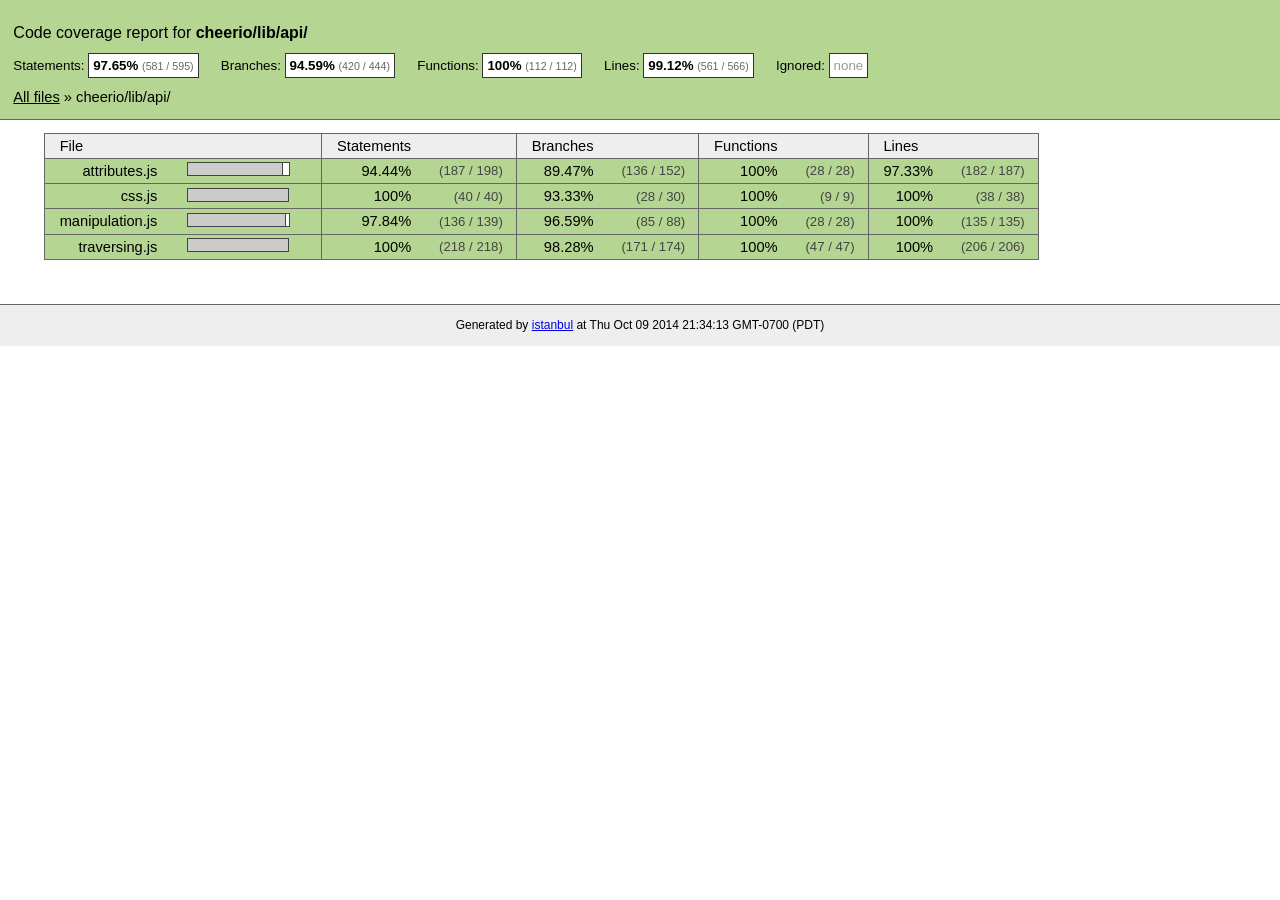
<file: modules/cheerio/coverage/lcov-report/cheerio/lib/api/index.html>
<!doctype html>
<html lang="en">
<head>
    <title>Code coverage report for cheerio/lib/api/</title>
    <meta charset="utf-8">

    <link rel="stylesheet" href="../../../prettify.css">

    <style>
        body, html {
            margin:0; padding: 0;
        }
        body {
            font-family: Helvetica Neue, Helvetica,Arial;
            font-size: 10pt;
        }
        div.header, div.footer {
            background: #eee;
            padding: 1em;
        }
        div.header {
            z-index: 100;
            position: fixed;
            top: 0;
            border-bottom: 1px solid #666;
            width: 100%;
        }
        div.footer {
            border-top: 1px solid #666;
        }
        div.body {
            margin-top: 10em;
        }
        div.meta {
            font-size: 90%;
            text-align: center;
        }
        h1, h2, h3 {
            font-weight: normal;
        }
        h1 {
            font-size: 12pt;
        }
        h2 {
            font-size: 10pt;
        }
        pre {
            font-family: Consolas, Menlo, Monaco, monospace;
            margin: 0;
            padding: 0;
            line-height: 14px;
            font-size: 14px;
            -moz-tab-size: 2;
            -o-tab-size:  2;
            tab-size: 2;
        }

        div.path { font-size: 110%; }
        div.path a:link, div.path a:visited { color: #000; }
        table.coverage { border-collapse: collapse; margin:0; padding: 0 }

        table.coverage td {
            margin: 0;
            padding: 0;
            color: #111;
            vertical-align: top;
        }
        table.coverage td.line-count {
            width: 50px;
            text-align: right;
            padding-right: 5px;
        }
        table.coverage td.line-coverage {
            color: #777 !important;
            text-align: right;
            border-left: 1px solid #666;
            border-right: 1px solid #666;
        }

        table.coverage td.text {
        }

        table.coverage td span.cline-any {
            display: inline-block;
            padding: 0 5px;
            width: 40px;
        }
        table.coverage td span.cline-neutral {
            background: #eee;
        }
        table.coverage td span.cline-yes {
            background: #b5d592;
            color: #999;
        }
        table.coverage td span.cline-no {
            background: #fc8c84;
        }

        .cstat-yes { color: #111; }
        .cstat-no { background: #fc8c84; color: #111; }
        .fstat-no { background: #ffc520; color: #111 !important; }
        .cbranch-no { background:  yellow !important; color: #111; }

        .cstat-skip { background: #ddd; color: #111; }
        .fstat-skip { background: #ddd; color: #111 !important; }
        .cbranch-skip { background: #ddd !important; color: #111; }

        .missing-if-branch {
            display: inline-block;
            margin-right: 10px;
            position: relative;
            padding: 0 4px;
            background: black;
            color: yellow;
        }

        .skip-if-branch {
            display: none;
            margin-right: 10px;
            position: relative;
            padding: 0 4px;
            background: #ccc;
            color: white;
        }

        .missing-if-branch .typ, .skip-if-branch .typ {
            color: inherit !important;
        }

        .entity, .metric { font-weight: bold; }
        .metric { display: inline-block; border: 1px solid #333; padding: 0.3em; background: white; }
        .metric small { font-size: 80%; font-weight: normal; color: #666; }

        div.coverage-summary table { border-collapse: collapse; margin: 3em; font-size: 110%; }
        div.coverage-summary td, div.coverage-summary table  th { margin: 0; padding: 0.25em 1em; border-top: 1px solid #666; border-bottom: 1px solid #666; }
        div.coverage-summary th { text-align: left; border: 1px solid #666; background: #eee; font-weight: normal; }
        div.coverage-summary th.file { border-right: none !important; }
        div.coverage-summary th.pic { border-left: none !important; text-align: right; }
        div.coverage-summary th.pct { border-right: none !important; }
        div.coverage-summary th.abs { border-left: none !important; text-align: right; }
        div.coverage-summary td.pct { text-align: right; border-left: 1px solid #666; }
        div.coverage-summary td.abs { text-align: right; font-size: 90%; color: #444; border-right: 1px solid #666; }
        div.coverage-summary td.file { text-align: right; border-left: 1px solid #666; white-space: nowrap;  }
        div.coverage-summary td.pic { min-width: 120px !important;  }
        div.coverage-summary a:link { text-decoration: none; color: #000; }
        div.coverage-summary a:visited { text-decoration: none; color: #333; }
        div.coverage-summary a:hover { text-decoration: underline; }
        div.coverage-summary tfoot td { border-top: 1px solid #666; }

        div.coverage-summary .yui3-datatable-sort-indicator, div.coverage-summary .dummy-sort-indicator {
            height: 10px;
            width: 7px;
            display: inline-block;
            margin-left: 0.5em;
        }
        div.coverage-summary .yui3-datatable-sort-indicator {
            background: url("https://yui-s.yahooapis.com/3.6.0/build/datatable-sort/assets/skins/sam/sort-arrow-sprite.png") no-repeat scroll 0 0 transparent;
        }
        div.coverage-summary .yui3-datatable-sorted .yui3-datatable-sort-indicator {
            background-position: 0 -20px;
        }
        div.coverage-summary .yui3-datatable-sorted-desc .yui3-datatable-sort-indicator {
            background-position: 0 -10px;
        }

        .high { background: #b5d592 !important; }
        .medium { background: #ffe87c !important; }
        .low { background: #fc8c84 !important; }

        span.cover-fill, span.cover-empty {
            display:inline-block;
            border:1px solid #444;
            background: white;
            height: 12px;
        }
        span.cover-fill {
            background: #ccc;
            border-right: 1px solid #444;
        }
        span.cover-empty {
            background: white;
            border-left: none;
        }
        span.cover-full {
            border-right: none !important;
        }
        pre.prettyprint {
            border: none !important;
            padding: 0 !important;
            margin: 0 !important;
        }
        .com { color: #999 !important; }
        .ignore-none { color: #999; font-weight: normal; }

    </style>
</head>
<body>
<div class="header high">
    <h1>Code coverage report for <span class="entity">cheerio/lib/api/</span></h1>
    <h2>
        
        Statements: <span class="metric">97.65% <small>(581 / 595)</small></span> &nbsp;&nbsp;&nbsp;&nbsp;
        
        
        Branches: <span class="metric">94.59% <small>(420 / 444)</small></span> &nbsp;&nbsp;&nbsp;&nbsp;
        
        
        Functions: <span class="metric">100% <small>(112 / 112)</small></span> &nbsp;&nbsp;&nbsp;&nbsp;
        
        
        Lines: <span class="metric">99.12% <small>(561 / 566)</small></span> &nbsp;&nbsp;&nbsp;&nbsp;
        
        Ignored: <span class="metric"><span class="ignore-none">none</span></span> &nbsp;&nbsp;&nbsp;&nbsp;
    </h2>
    <div class="path"><a href="../../../index.html">All files</a> &#187; cheerio/lib/api/</div>
</div>
<div class="body">
<div class="coverage-summary">
<table>
<thead>
<tr>
   <th data-col="file" data-fmt="html" data-html="true" class="file">File</th>
   <th data-col="pic" data-type="number" data-fmt="html" data-html="true" class="pic"></th>
   <th data-col="statements" data-type="number" data-fmt="pct" class="pct">Statements</th>
   <th data-col="statements_raw" data-type="number" data-fmt="html" class="abs"></th>
   <th data-col="branches" data-type="number" data-fmt="pct" class="pct">Branches</th>
   <th data-col="branches_raw" data-type="number" data-fmt="html" class="abs"></th>
   <th data-col="functions" data-type="number" data-fmt="pct" class="pct">Functions</th>
   <th data-col="functions_raw" data-type="number" data-fmt="html" class="abs"></th>
   <th data-col="lines" data-type="number" data-fmt="pct" class="pct">Lines</th>
   <th data-col="lines_raw" data-type="number" data-fmt="html" class="abs"></th>
</tr>
</thead>
<tbody><tr>
	<td class="file high" data-value="attributes.js"><a href="attributes.js.html">attributes.js</a></td>
	<td data-value="94.44" class="pic high"><span class="cover-fill" style="width: 94px;"></span><span class="cover-empty" style="width:6px;"></span></td>
	<td data-value="94.44" class="pct high">94.44%</td>
	<td data-value="198" class="abs high">(187&nbsp;/&nbsp;198)</td>
	<td data-value="89.47" class="pct high">89.47%</td>
	<td data-value="152" class="abs high">(136&nbsp;/&nbsp;152)</td>
	<td data-value="100" class="pct high">100%</td>
	<td data-value="28" class="abs high">(28&nbsp;/&nbsp;28)</td>
	<td data-value="97.33" class="pct high">97.33%</td>
	<td data-value="187" class="abs high">(182&nbsp;/&nbsp;187)</td>
	</tr>

<tr>
	<td class="file high" data-value="css.js"><a href="css.js.html">css.js</a></td>
	<td data-value="100" class="pic high"><span class="cover-fill cover-full" style="width: 100px;"></span><span class="cover-empty" style="width:0px;"></span></td>
	<td data-value="100" class="pct high">100%</td>
	<td data-value="40" class="abs high">(40&nbsp;/&nbsp;40)</td>
	<td data-value="93.33" class="pct high">93.33%</td>
	<td data-value="30" class="abs high">(28&nbsp;/&nbsp;30)</td>
	<td data-value="100" class="pct high">100%</td>
	<td data-value="9" class="abs high">(9&nbsp;/&nbsp;9)</td>
	<td data-value="100" class="pct high">100%</td>
	<td data-value="38" class="abs high">(38&nbsp;/&nbsp;38)</td>
	</tr>

<tr>
	<td class="file high" data-value="manipulation.js"><a href="manipulation.js.html">manipulation.js</a></td>
	<td data-value="97.84" class="pic high"><span class="cover-fill" style="width: 97px;"></span><span class="cover-empty" style="width:3px;"></span></td>
	<td data-value="97.84" class="pct high">97.84%</td>
	<td data-value="139" class="abs high">(136&nbsp;/&nbsp;139)</td>
	<td data-value="96.59" class="pct high">96.59%</td>
	<td data-value="88" class="abs high">(85&nbsp;/&nbsp;88)</td>
	<td data-value="100" class="pct high">100%</td>
	<td data-value="28" class="abs high">(28&nbsp;/&nbsp;28)</td>
	<td data-value="100" class="pct high">100%</td>
	<td data-value="135" class="abs high">(135&nbsp;/&nbsp;135)</td>
	</tr>

<tr>
	<td class="file high" data-value="traversing.js"><a href="traversing.js.html">traversing.js</a></td>
	<td data-value="100" class="pic high"><span class="cover-fill cover-full" style="width: 100px;"></span><span class="cover-empty" style="width:0px;"></span></td>
	<td data-value="100" class="pct high">100%</td>
	<td data-value="218" class="abs high">(218&nbsp;/&nbsp;218)</td>
	<td data-value="98.28" class="pct high">98.28%</td>
	<td data-value="174" class="abs high">(171&nbsp;/&nbsp;174)</td>
	<td data-value="100" class="pct high">100%</td>
	<td data-value="47" class="abs high">(47&nbsp;/&nbsp;47)</td>
	<td data-value="100" class="pct high">100%</td>
	<td data-value="206" class="abs high">(206&nbsp;/&nbsp;206)</td>
	</tr>

</tbody>
</table>
</div>
</div>
<div class="footer">
    <div class="meta">Generated by <a href="http://istanbul-js.org/" target="_blank">istanbul</a> at Thu Oct 09 2014 21:34:13 GMT-0700 (PDT)</div>
</div>

<script src="../../../prettify.js"></script>

<script src="https://yui-s.yahooapis.com/3.6.0/build/yui/yui-min.js"></script>
<script>

    YUI().use('datatable', function (Y) {

        var formatters = {
          pct: function (o) {
              o.className += o.record.get('classes')[o.column.key];
              try {
                  return o.value.toFixed(2) + '%';
              } catch (ex) { return o.value + '%'; }
          },
          html: function (o) {
              o.className += o.record.get('classes')[o.column.key];
              return o.record.get(o.column.key + '_html');
          }
        },
          defaultFormatter = function (o) {
              o.className += o.record.get('classes')[o.column.key];
              return o.value;
          };

        function getColumns(theadNode) {
            var colNodes = theadNode.all('tr th'),
                cols = [],
                col;
            colNodes.each(function (colNode) {
                col = {
                    key: colNode.getAttribute('data-col'),
                    label: colNode.get('innerHTML') || ' ',
                    sortable: !colNode.getAttribute('data-nosort'),
                    className: colNode.getAttribute('class'),
                    type: colNode.getAttribute('data-type'),
                    allowHTML: colNode.getAttribute('data-html') === 'true' || colNode.getAttribute('data-fmt') === 'html'
                };
                col.formatter = formatters[colNode.getAttribute('data-fmt')] || defaultFormatter;
                cols.push(col);
            });
            return cols;
        }

        function getRowData(trNode, cols) {
            var tdNodes = trNode.all('td'),
                    i,
                    row = { classes: {} },
                    node,
                    name;
            for (i = 0; i < cols.length; i += 1) {
                name = cols[i].key;
                node = tdNodes.item(i);
                row[name] = node.getAttribute('data-value') || node.get('innerHTML');
                row[name + '_html'] = node.get('innerHTML');
                row.classes[name] = node.getAttribute('class');
                //Y.log('Name: ' + name + '; Value: ' + row[name]);
                if (cols[i].type === 'number') { row[name] = row[name] * 1; }
            }
            //Y.log(row);
            return row;
        }

        function getData(tbodyNode, cols) {
            var data = [];
            tbodyNode.all('tr').each(function (trNode) {
                data.push(getRowData(trNode, cols));
            });
            return data;
        }

        function replaceTable(node) {
            if (!node) { return; }
            var cols = getColumns(node.one('thead')),
                data = getData(node.one('tbody'), cols),
                table,
                parent = node.get('parentNode');

            table = new Y.DataTable({
                columns: cols,
                data: data,
                sortBy: 'file'
            });
            parent.set('innerHTML', '');
            table.render(parent);
        }

        Y.on('domready', function () {
            replaceTable(Y.one('div.coverage-summary table'));
            if (typeof prettyPrint === 'function') {
                prettyPrint();
            }
        });
    });
</script>
</body>
</html>
</file>
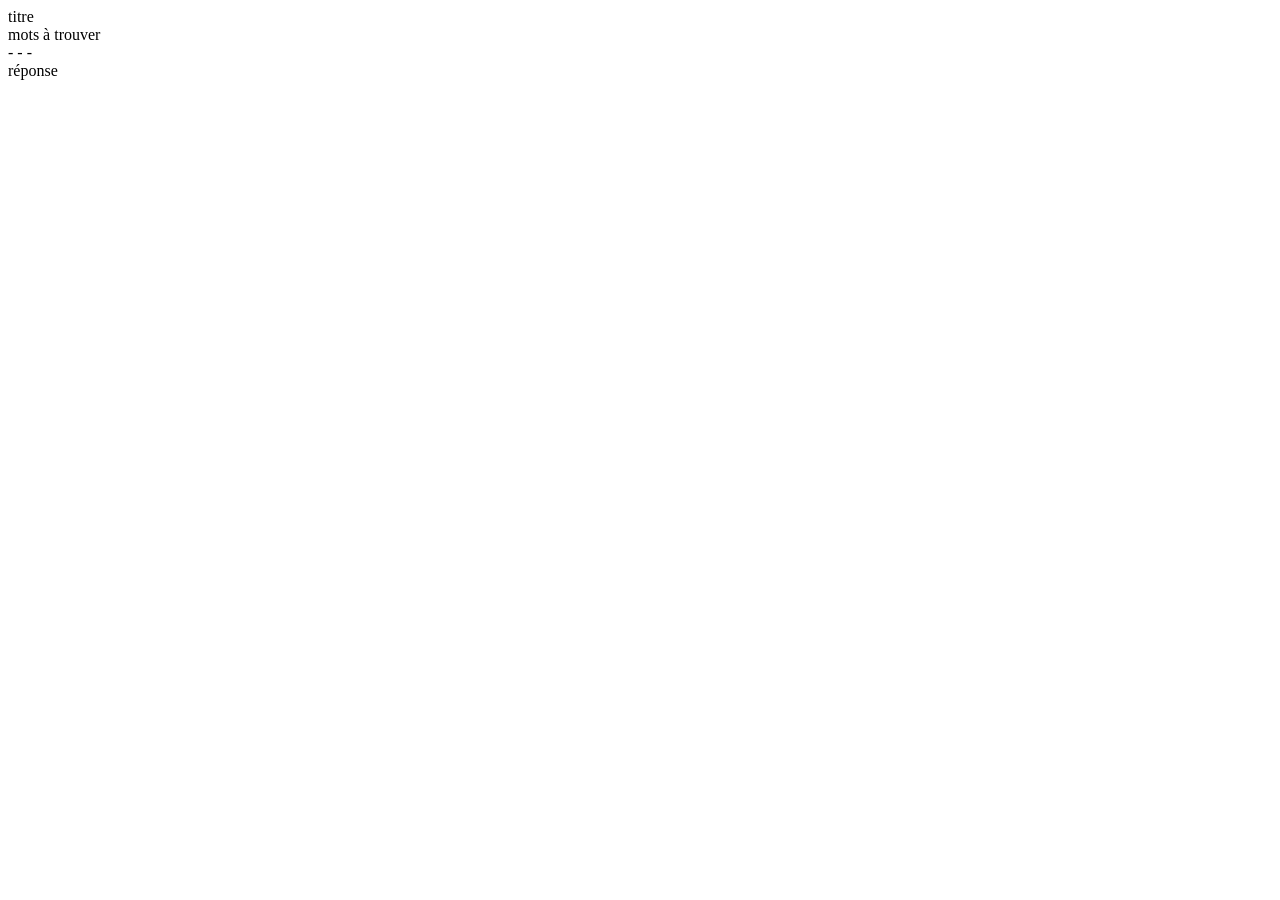
<file: noubliezpas/oubliezpas.html>
<!DOCTYPE html>
<html>
<head>
<meta charset="utf8">
<title>n'oubliez par les paroles</title>
</head>
<body>
<div class="vide">	
<div class="name0">titre</div>
<div class="name1">mots à trouver</div>
<div class="name2">- - -</div>
<div class="name3">réponse</div>
</div>
</body>
</html>
</file>
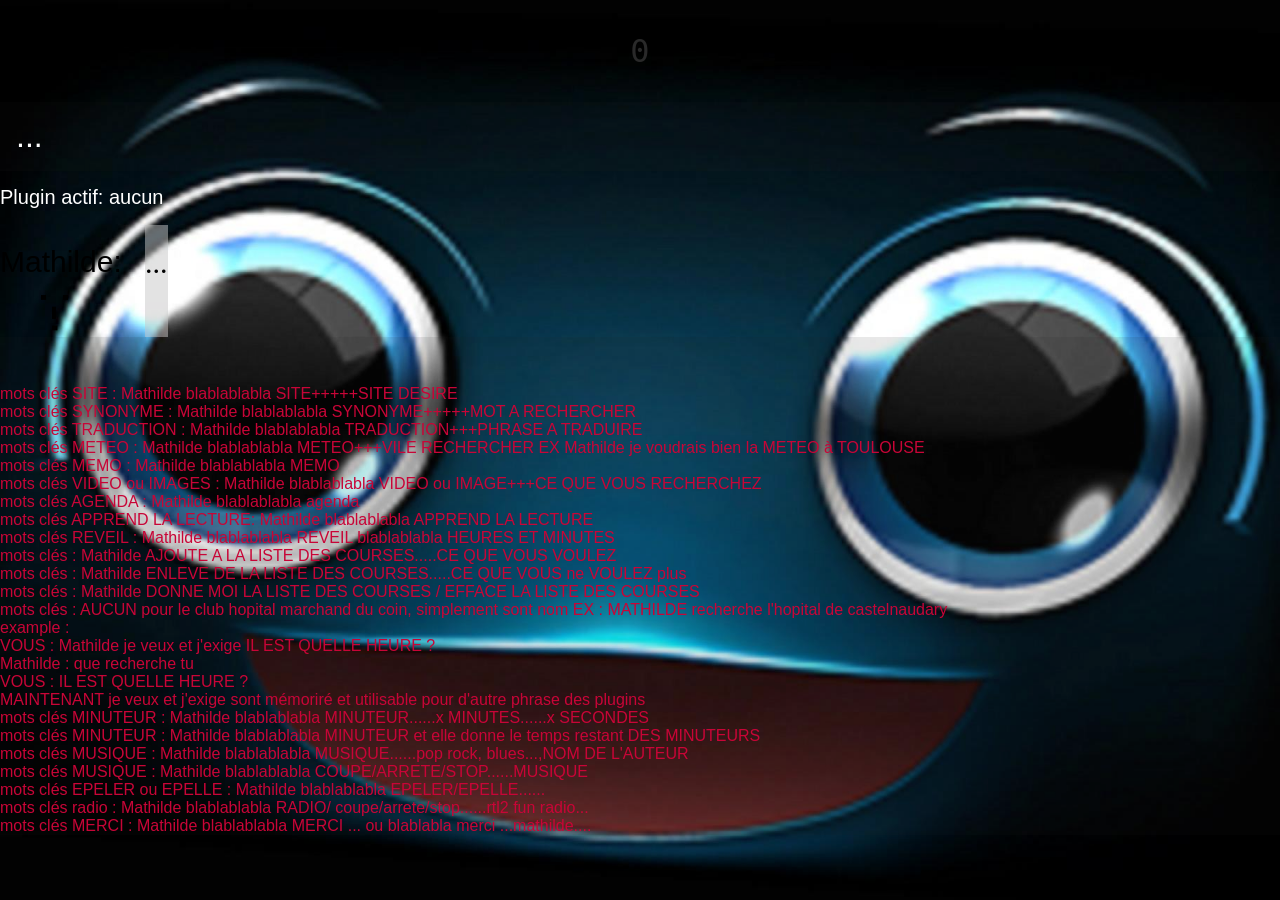
<file: scribe/static/indexold.html>
<!DOCTYPE html>
<html>
	<head>
		<meta charset="utf8">
		<title>Speech API</title>
		<link rel="stylesheet" href="style.css">
	</head>
	<body>
		<body background="visage.jpg">
		<div class="speech">
			<div class="confidence">0</div>
			<div class="transcript">...</div>
		</div>
		<div class="plugin">
			Plugin actif: <span class="plugin_name">aucun</span>
		</div>
		<div class="sarah">
			<div class="name">Mathilde:<div class="smiley">:-&#x00b7;</div></div>
			<div class="say">
				<span>D'accord, je m'en</span><span class="saying"> occuppe </span><span>tout de suite. Dois-je encore en faire plus ?</span>
			
      </div>
		</div>
<div class="vide">	

<div class="name0">mots clés SITE    	       : Mathilde blablablabla SITE+++++SITE DESIRE</div>
<div class="name1">mots clés SYNONYME          : Mathilde blablablabla SYNONYME+++++MOT A RECHERCHER</div>
<div class="name2">mots clés TRADUCTION		   : Mathilde blablablabla TRADUCTION+++PHRASE A TRADUIRE</div>
<div class="name3">mots clés METEO			   : Mathilde blablablabla METEO+++VILE RECHERCHER   EX Mathilde je voudrais bien la METEO à TOULOUSE</div>
<div class="name4">mots clés MEMO			   : Mathilde blablablabla MEMO</div>
<div class="name5">mots clés VIDEO ou IMAGES   : Mathilde blablablabla VIDEO ou IMAGE+++CE QUE VOUS RECHERCHEZ</div>
<div class="name6">mots clés AGENDA		   : Mathilde blablablabla agenda</div>
<div class="name7">mots clés APPREND LA LECTURE: Mathilde blablablabla APPREND LA LECTURE</div>
<div class="name8">mots clés REVEIL			   : Mathilde blablablabla REVEIL blablablabla HEURES ET MINUTES</div>
<div class="name9">mots clés    : Mathilde AJOUTE A LA LISTE DES COURSES.....CE QUE VOUS VOULEZ</div>
<div class="name10">mots clés   : Mathilde ENLEVE DE LA LISTE DES COURSES.....CE QUE VOUS ne VOULEZ plus</div>
<div class="name11">mots clés   : Mathilde DONNE MOI LA LISTE DES COURSES / EFFACE LA LISTE DES COURSES</div>
<div class="name12">mots clés   : AUCUN pour le club hopital marchand du coin, simplement sont nom EX : MATHILDE recherche l'hopital de castelnaudary</div>
<div class="name13">example : </div>
<div class="name14">VOUS :      Mathilde je veux et j'exige IL EST QUELLE HEURE ?</div>
<div class="name15">Mathilde  : que recherche tu</div>
<div class="name16">VOUS : IL EST QUELLE HEURE ?</div>
<div class="name17">MAINTENANT je veux et j'exige sont mémoriré et utilisable pour d'autre phrase des plugins</div>
<div class="name18">mots clés MINUTEUR          : Mathilde blablablabla MINUTEUR......x MINUTES......x SECONDES</div>
<div class="name19">mots clés MINUTEUR          : Mathilde blablablabla MINUTEUR et elle donne le temps restant DES MINUTEURS</div>
<div class="name20">mots clés MUSIQUE           : Mathilde blablablabla MUSIQUE......pop rock, blues...,NOM DE L'AUTEUR</div>
<div class="name21">mots clés MUSIQUE           : Mathilde blablablabla COUPE/ARRETE/STOP......MUSIQUE</div>
<div class="name22">mots clés EPELER ou EPELLE  : Mathilde blablablabla EPELER/EPELLE......</div>
<div class="name23">mots clés radio				: Mathilde blablablabla RADIO/ coupe/arrete/stop......rtl2 fun radio...</div>
<div class="name24">mots clés MERCI				: Mathilde blablablabla MERCI   ... ou blablabla merci ...mathilde....</div>

</div>
		<script src="speech.js"></script>
	</body>
</html>

<!doctype html>
<html>
	<head>
		<title>Volume Meter Sample</title>
		<style>
		</style>
		<!-- Include the volume meter component -->
		<script src="volume-meter.js"></script>
		<!-- Include the main app logic -->
		<script src="main.js"></script>
	</head>
	<body>
		
		<canvas id="meter" width="500" height="50"></canvas>

		
	
	</body>
</html>
</file>
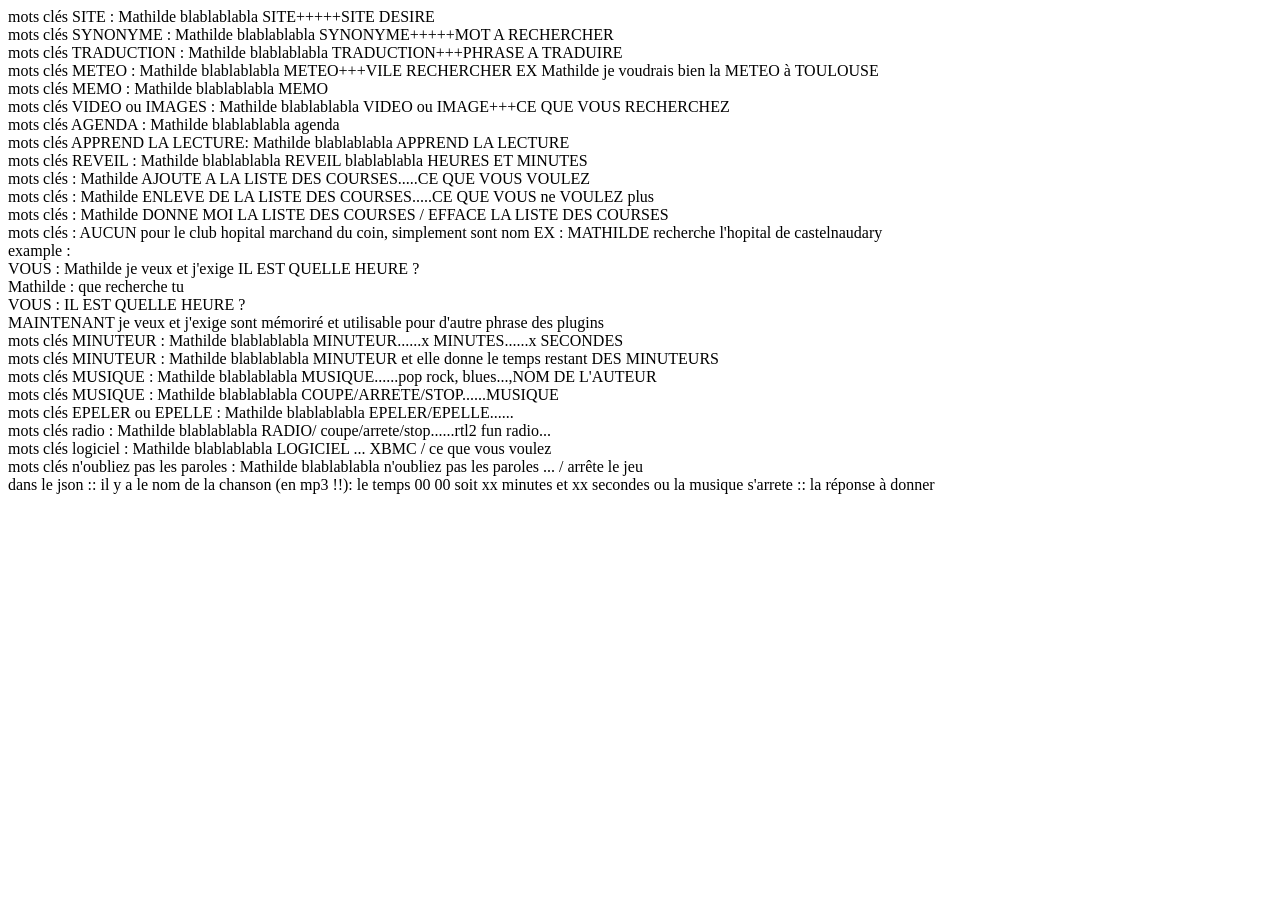
<file: scribe/static/tutomathilde.html>
<!DOCTYPE html>
<html>
	<head>
		<meta charset="utf8">
		<title>tutomathilde</title>
	
	</head>
	<body>
		
		
		
		
		
<div class="vide">	

<div class="name0">mots clés SITE    	       : Mathilde blablablabla SITE+++++SITE DESIRE</div>
<div class="name1">mots clés SYNONYME          : Mathilde blablablabla SYNONYME+++++MOT A RECHERCHER</div>
<div class="name2">mots clés TRADUCTION		   : Mathilde blablablabla TRADUCTION+++PHRASE A TRADUIRE</div>
<div class="name3">mots clés METEO			   : Mathilde blablablabla METEO+++VILE RECHERCHER   EX Mathilde je voudrais bien la METEO à TOULOUSE</div>
<div class="name4">mots clés MEMO			   : Mathilde blablablabla MEMO</div>
<div class="name5">mots clés VIDEO ou IMAGES   : Mathilde blablablabla VIDEO ou IMAGE+++CE QUE VOUS RECHERCHEZ</div>
<div class="name6">mots clés AGENDA		   : Mathilde blablablabla agenda</div>
<div class="name7">mots clés APPREND LA LECTURE: Mathilde blablablabla APPREND LA LECTURE</div>
<div class="name8">mots clés REVEIL			   : Mathilde blablablabla REVEIL blablablabla HEURES ET MINUTES</div>
<div class="name9">mots clés    : Mathilde AJOUTE A LA LISTE DES COURSES.....CE QUE VOUS VOULEZ</div>
<div class="name10">mots clés   : Mathilde ENLEVE DE LA LISTE DES COURSES.....CE QUE VOUS ne VOULEZ plus</div>
<div class="name11">mots clés   : Mathilde DONNE MOI LA LISTE DES COURSES / EFFACE LA LISTE DES COURSES</div>
<div class="name12">mots clés   : AUCUN pour le club hopital marchand du coin, simplement sont nom EX : MATHILDE recherche l'hopital de castelnaudary</div>
<div class="name13">example : </div>
<div class="name14">VOUS :      Mathilde je veux et j'exige IL EST QUELLE HEURE ?</div>
<div class="name15">Mathilde  : que recherche tu</div>
<div class="name16">VOUS : IL EST QUELLE HEURE ?</div>
<div class="name17">MAINTENANT je veux et j'exige sont mémoriré et utilisable pour d'autre phrase des plugins</div>
<div class="name18">mots clés MINUTEUR          : Mathilde blablablabla MINUTEUR......x MINUTES......x SECONDES</div>
<div class="name19">mots clés MINUTEUR          : Mathilde blablablabla MINUTEUR et elle donne le temps restant DES MINUTEURS</div>
<div class="name20">mots clés MUSIQUE           : Mathilde blablablabla MUSIQUE......pop rock, blues...,NOM DE L'AUTEUR</div>
<div class="name21">mots clés MUSIQUE           : Mathilde blablablabla COUPE/ARRETE/STOP......MUSIQUE</div>
<div class="name22">mots clés EPELER ou EPELLE  : Mathilde blablablabla EPELER/EPELLE......</div>
<div class="name23">mots clés radio				: Mathilde blablablabla RADIO/ coupe/arrete/stop......rtl2 fun radio...</div>

<div class="name25">mots clés logiciel			: Mathilde blablablabla LOGICIEL   ... XBMC / ce que vous voulez</div>
<div class="name25">mots clés n'oubliez pas les paroles			: Mathilde blablablabla n'oubliez pas les paroles  ... / arrête le jeu</div>
<div class="name25">dans le json :: il y a le nom de la chanson (en mp3 !!): le temps 00 00 soit xx minutes et xx secondes ou la musique s'arrete :: la réponse à donner</div>
</div>
		
	</body>
</html>
</file>
<file: scribe/static/style.css>
* {
	box-sizing: border-box;
}
html, body {
background-position: center center;
background-repeat: no-repeat;
background-attachment: fixed;
background-size: cover;
-moz-background-size: 100% 100%;     /* Gecko 1.9.2 (Firefox 3.6) */
-o-background-size: 100% 100%;        /* Opera 9.5 */
-webkit-background-size: 100% 100%;   /* Safari 3.0 */
background-size: 100% 100%;           /* Gecko 2.0 (Firefox 4.0) > CSS3 */
 }


body {
	width: 100%;
	margin: 0 auto;
}

.speech {
  
}

.speech .confidence {
	color: #292929;
	text-align: center;
	font-size: 2em;
	font-family: Consolas, Lucida Console, monospace;
	padding: 1em;
}

.speech .transcript {
	padding: 0.5em;
	font-size: 2em;
	font-family: sans-serif;
	color: rgba(255,255,255,1);
	background: rgba(29,29,29,0.1);
}

.speech .transcript.final {
	background: #292929;
}

.sarah {
	display: inline-flex;
	font-family: Verdana, sans-serif;
	padding-top: 1em;
}

.sarah .name {
	padding-top: 20px;
	font-size: 30px;
	min-width: 145px;
}

.say {
	font-size: 30px;
	font-family: Georgia, serif;
	color: rgba(2,2,2,1);
	padding-top: 21px;
	background: rgba(200,200,200,0.5)
}
.saying {
	background: rgba(247, 211, 8, 0.29);
}


.smiley {
	font-family: Verdana, sans-serif;
	padding-left: 1em;
	margin-left:-10px;
	margin-right:20px;
	font-size: 50px;
	-ms-transform: rotate(90deg);
	-webkit-transform: rotate(90deg);
	-moz-transform: rotate(90deg);
	-o-transform: rotate(90deg);
    transform: rotate(90deg);
	white-space: nowrap;
}

.plugin {
	color: rgba(255,255,255,1);
	padding-top: 15px;
	font-size: 20px;
	font-family: Helvetica, sans-serif;
}

.vide {	color: rgba(200,5,55,1);
	background: rgba(29,29,29,0.1);
	font-family: Verdana, sans-serif;
	padding-top: 3em;
}
</file>
<file: modules/cheerio/coverage/lcov-report/prettify.css>
.pln{color:#000}@media screen{.str{color:#080}.kwd{color:#008}.com{color:#800}.typ{color:#606}.lit{color:#066}.pun,.opn,.clo{color:#660}.tag{color:#008}.atn{color:#606}.atv{color:#080}.dec,.var{color:#606}.fun{color:red}}@media print,projection{.str{color:#060}.kwd{color:#006;font-weight:bold}.com{color:#600;font-style:italic}.typ{color:#404;font-weight:bold}.lit{color:#044}.pun,.opn,.clo{color:#440}.tag{color:#006;font-weight:bold}.atn{color:#404}.atv{color:#060}}pre.prettyprint{padding:2px;border:1px solid #888}ol.linenums{margin-top:0;margin-bottom:0}li.L0,li.L1,li.L2,li.L3,li.L5,li.L6,li.L7,li.L8{list-style-type:none}li.L1,li.L3,li.L5,li.L7,li.L9{background:#eee}
</file>
